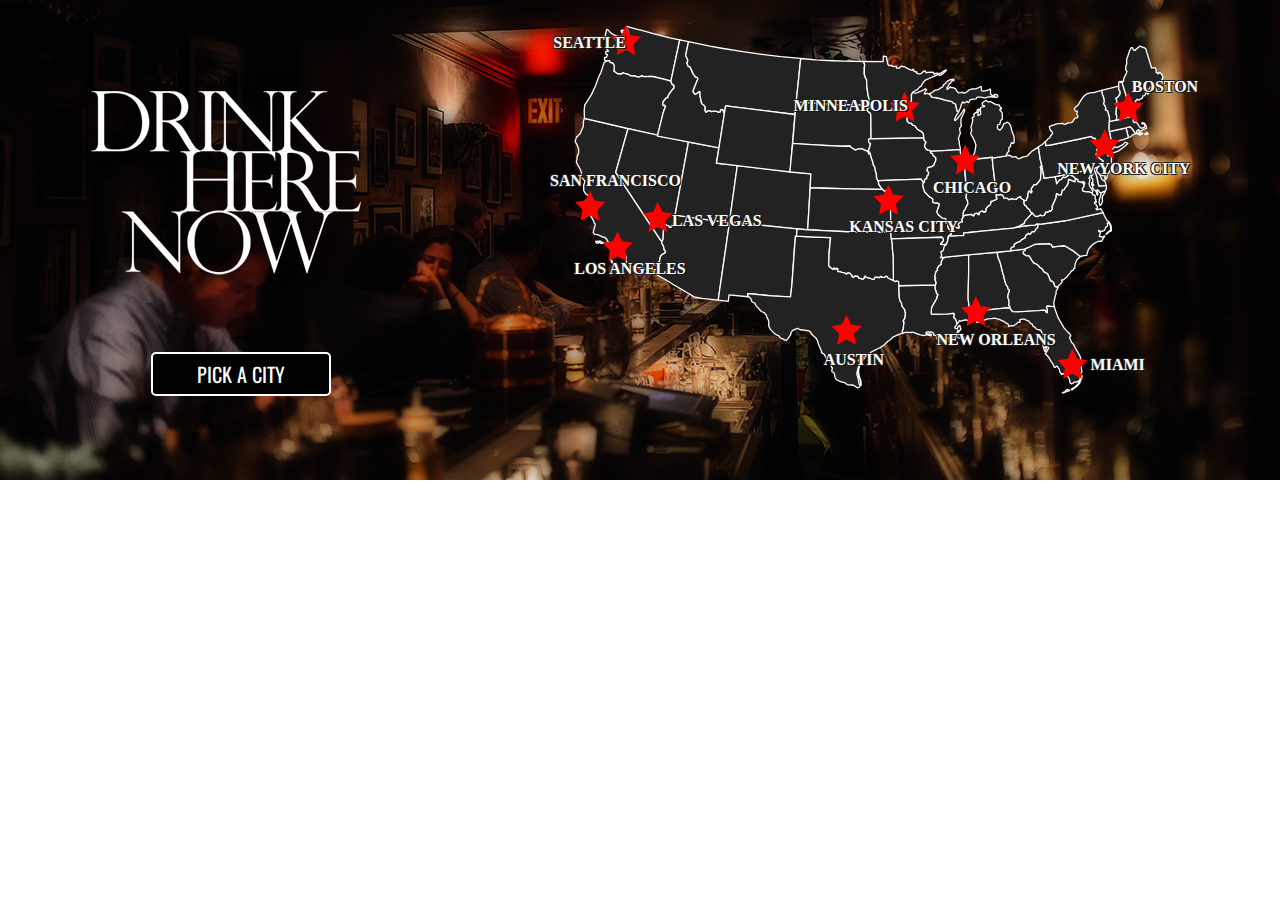
<file: index.html>
<!DOCTYPE html>
<html lang="en">
<head>
	<meta charset="UTF-8">
	<meta name="viewport" content="width=device-width, initial-scale=1">
	<title>Drink Here Now</title>
	<link href='https://fonts.googleapis.com/css?family=Oswald' rel='stylesheet' type='text/css'>
	<link href="https://maxcdn.bootstrapcdn.com/font-awesome/4.5.0/css/font-awesome.min.css" rel="stylesheet" integrity="sha384-XdYbMnZ/QjLh6iI4ogqCTaIjrFk87ip+ekIjefZch0Y+PvJ8CDYtEs1ipDmPorQ+" crossorigin="anonymous">
	<link rel="stylesheet" href="css/reset.css">
	<link rel="stylesheet" href="css/styles.css">
</head>
<body>
	<div class="row" id="drink-here">
		<div class="col-5 col-md-12">
			<img src="img/heading.png" alt="" class="img-responsive" id="header">
			<p class="btn">Pick a City <i class="fa fa-caret-right pull-right"></i></p>	
		</div>
		<div class="col-6 col-md-12" id="map">
			
			<object type="image/svg+xml" data="img/map.svg">Your browser does not support SVG</object>

		</div>		
	</div>
</body>
</html>
</file>
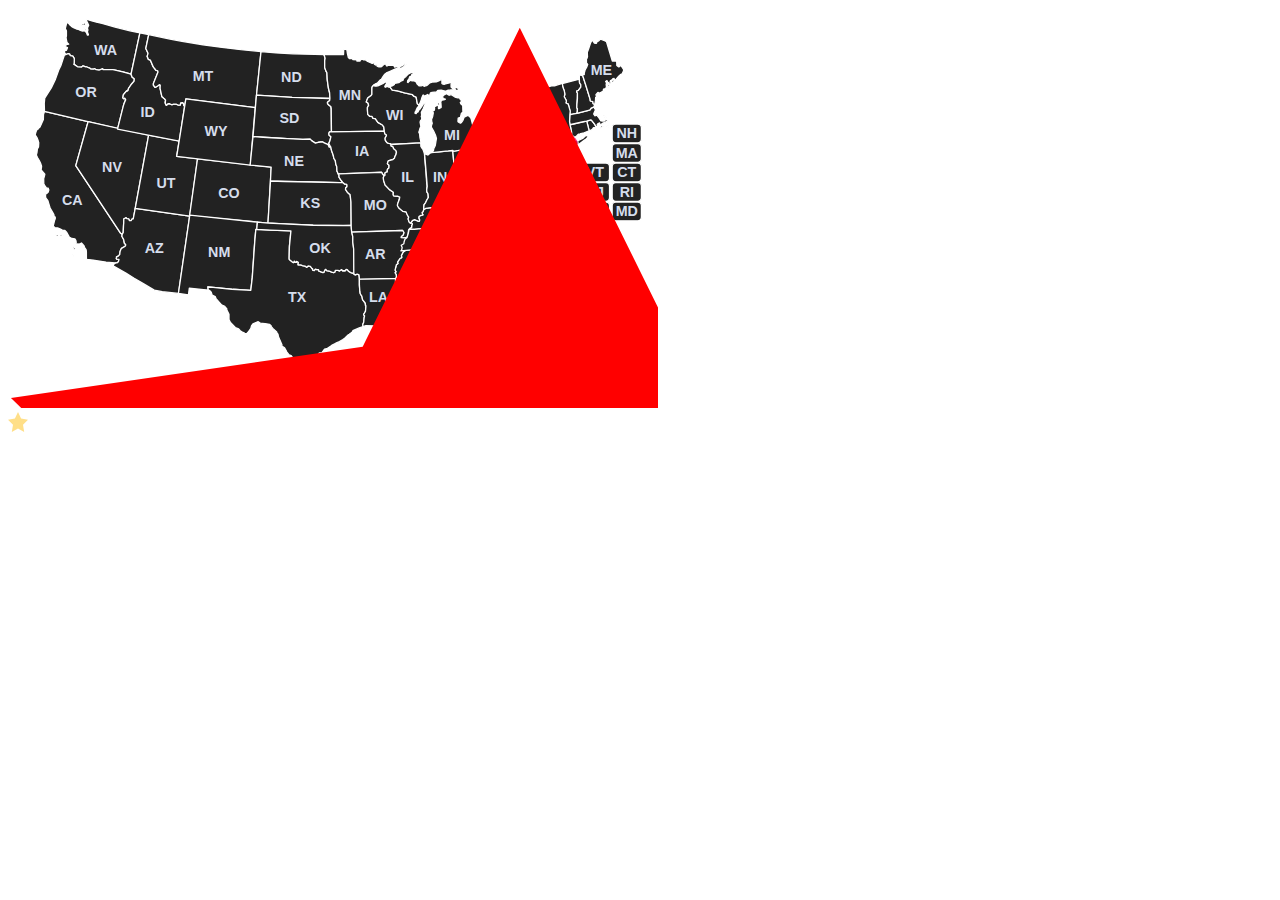
<file: Map-svg.html>
<!DOCTYPE html>
<html lang="en">
    <head>
        <meta charset="utf-8">
            <title>
                Document
            </title>
        </meta>
    </head>
    <body>
        <!DOCTYPE html>
        <html lang="en">
            <head>
                <meta charset="utf-8">
                    <title>
                        Document
                    </title>
                </meta>
            </head>
            <body>
                <div id="map_inner" style="position: relative;">
                    <svg height="400.4929143561306" preserveaspectratio="xMinYMin" style="overflow: hidden; position: relative;" version="1.1" viewbox="0 0 650 400.4929143561306" width="650" xmlns="http://www.w3.org/2000/svg">
                        <rect fill="#ffffff" fill-opacity="0" height="1950" r="0" rx="0" ry="0" stroke="none" stroke-width="1" style="-webkit-tap-highlight-color: rgba(0, 0, 0, 0); fill-opacity: 0;" width="3250" x="-650" y="-650">
                        </rect>
                        <path class="sm_state_MP" d="M571.88095,524.61117C571.88095,524.61117,573.88319,523.26954,573.88319,523.26954C573.88319,523.26954,575.56091,522.15588,575.56091,522.15588C575.56091,522.15588,571.88095,524.61117,571.88095,524.61117ZM572.02995,534.96414C572.02995,534.96414,575.7128299999999,538.6470300000001,575.7128299999999,538.6470300000001C575.7128299999999,538.6470300000001,575.3855,535.1599800000001,575.3855,535.1599800000001C575.3855,535.1599800000001,572.02995,534.9641400000002,572.02995,534.9641400000002ZM580.61753,546.00993C580.61753,546.00993,583.0727899999999,552.1451500000001,583.0727899999999,552.1451500000001C583.0727899999999,552.1451500000001,583.0727899999999,552.1451500000001,583.0727899999999,552.1451500000001C583.0727899999999,552.1451500000001,585.5280399999999,546.00993,585.5280399999999,546.00993C585.5280399999999,546.00993,580.6175299999999,546.00993,580.6175299999999,546.00993ZM590.43565,558.2803600000001C590.43565,558.2803600000001,590.43565,564.4156200000001,590.43565,564.4156200000001C590.43565,564.4156200000001,594.11562,565.6432100000001,594.11562,565.6432100000001C594.11562,565.6432100000001,595.34325,559.5080200000001,595.34325,559.5080200000001C595.34325,559.5080200000001,590.43565,558.2803600000001,590.43565,558.2803600000001ZM606.54102,574.0028100000001C606.54102,574.0028100000001,603.31994,579.75219,603.31994,579.75219C603.31994,579.75219,604.3926299999999,583.20419,604.3926299999999,583.20419C604.3926299999999,583.20419,609.76208,585.5045600000001,609.76208,585.5045600000001C609.76208,585.5045600000001,611.9103799999999,582.0525500000001,611.9103799999999,582.0525500000001C611.9103799999999,582.0525500000001,611.9103799999999,576.3002200000001,611.9103799999999,576.3002200000001C611.9103799999999,576.3002200000001,606.5410199999999,574.0028100000001,606.5410199999999,574.0028100000001Z" fill="#222222" fill-opacity="1" stroke="#ffffff" stroke-linejoin="round" stroke-opacity="1" stroke-width="2" style="-webkit-tap-highlight-color: rgba(0, 0, 0, 0); fill-opacity: 1; cursor: pointer; stroke-opacity: 1; stroke-linejoin: round; display: none;" transform="matrix(0.65,0,0,0.65,13,6.5)">
                        </path>
                        <path class="sm_state_VI" d="M678.26394,500.14111C678.26394,500.14111,676.2707200000001,501.63699,676.2707200000001,501.63699C676.2707200000001,501.63699,673.7800000000001,503.12915000000004,673.7800000000001,503.12915000000004C673.7800000000001,503.12915000000004,674.2775800000001,505.12260000000003,674.2775800000001,505.12260000000003C674.2775800000001,505.12260000000003,676.7680600000001,506.1175,676.7680600000001,506.1175C676.7680600000001,506.1175,680.2570900000001,505.61987,680.2570900000001,505.61987C680.2570900000001,505.61987,681.7494300000001,508.11217,681.7494300000001,508.11217C681.7494300000001,508.11217,684.2402000000001,508.11217,684.2402000000001,508.11217C684.2402000000001,508.11217,685.7341900000001,506.61818,685.7341900000001,506.61818C685.7341900000001,506.61818,691.2146600000001,505.61987,691.2146600000001,505.61987C691.2146600000001,505.61987,693.7036600000001,505.1226,693.7036600000001,505.1226C693.7036600000001,505.1226,695.6987200000001,503.62671,695.6987200000001,503.62671C695.6987200000001,503.62671,694.7019200000001,501.63699,694.7019200000001,501.63699C694.7019200000001,501.63699,691.71382,501.63699,691.71382,501.63699C691.71382,501.63699,684.7377700000001,500.14111,684.7377700000001,500.14111C684.7377700000001,500.14111,678.26394,500.14111,678.26394,500.14111ZM698.00401,502.05514000000005C698.00401,502.05514000000005,697.61587,503.41036,697.61587,503.41036C697.61587,503.41036,698.78102,504.08962,698.78102,504.08962C698.78102,504.08962,701.50471,503.75063,701.50471,503.75063C701.50471,503.75063,703.45,504.76882,703.45,504.76882C703.45,504.76882,705.00512,504.4283,705.00512,504.4283C705.00512,504.4283,705.3952300000001,502.73103,705.3952300000001,502.73103C705.3952300000001,502.73103,705.3952300000001,502.73103,705.3952300000001,502.73103C705.3952300000001,502.73103,707.33878,501.37564999999995,707.33878,501.37564999999995C707.33878,501.37564999999995,707.72887,500.0188299999999,707.72887,500.0188299999999C707.72887,500.0188299999999,706.17187,499.34115999999995,706.17187,499.34115999999995C706.17187,499.34115999999995,703.83846,500.0188299999999,703.83846,500.0188299999999C703.83846,500.0188299999999,701.1146900000001,499.0041499999999,701.1146900000001,499.0041499999999C701.1146900000001,499.0041499999999,699.9494100000001,500.0188299999999,699.9494100000001,500.0188299999999C699.9494100000001,500.0188299999999,699.5595000000001,501.37564999999995,699.5595000000001,501.37564999999995C699.5595000000001,501.37564999999995,698.0040100000001,502.05513999999994,698.0040100000001,502.05513999999994ZM690.75855,529.9466900000001C690.75855,529.9466900000001,694.3185,529.0558300000001,694.3185,529.0558300000001C694.3185,529.0558300000001,696.54487,529.5020500000002,696.54487,529.5020500000002C696.54487,529.5020500000002,699.6584799999999,527.7221000000002,699.6584799999999,527.7221000000002C699.6584799999999,527.7221000000002,700.99547,528.1665300000002,700.99547,528.1665300000002C700.99547,528.1665300000002,701.88306,529.5020500000002,701.88306,529.5020500000002C701.88306,529.5020500000002,703.21854,531.7282600000002,703.21854,531.7282600000002C703.21854,531.7282600000002,705.8877,530.3928300000002,705.8877,530.3928300000002C705.8877,530.3928300000002,707.22305,531.2819100000003,707.22305,531.2819100000003C707.22305,531.2819100000003,713.05719,530.4786000000003,713.05719,530.4786000000003C713.05719,530.4786000000003,713.72,533.7958500000002,713.72,533.7958500000002C713.72,533.7958500000002,711.22928,534.8402100000002,711.22928,534.8402100000002C711.22928,534.8402100000002,706.78009,534.8402100000002,706.78009,534.8402100000002C706.78009,534.8402100000002,699.21389,537.0666400000002,699.21389,537.0666400000002C699.21389,537.0666400000002,696.10012,536.6236600000002,696.10012,536.6236600000002C696.10012,536.6236600000002,690.7585499999999,537.5112900000001,690.7585499999999,537.5112900000001C690.7585499999999,537.5112900000001,688.9802899999999,536.6236600000002,688.9802899999999,536.6236600000002C688.9802899999999,536.6236600000002,687.6447599999999,537.5112900000001,687.6447599999999,537.5112900000001C687.6447599999999,537.5112900000001,684.0831999999999,537.9590000000002,684.0831999999999,537.9590000000002C684.0831999999999,537.9590000000002,681.9825199999999,537.2798300000002,683.63853,536.1758500000002C686.3078099999999,534.3972900000002,684.97399,531.2819100000002,684.97399,531.2819100000002C684.97399,531.2819100000002,690.75855,529.9466900000001,690.75855,529.9466900000001Z" fill="#222222" fill-opacity="1" stroke="#ffffff" stroke-linejoin="round" stroke-opacity="1" stroke-width="2" style="-webkit-tap-highlight-color: rgba(0, 0, 0, 0); fill-opacity: 1; cursor: pointer; stroke-opacity: 1; stroke-linejoin: round; display: none;" transform="matrix(0.65,0,0,0.65,13,6.5)">
                        </path>
                        <path class="sm_state_GU" d="M530.94989,516.36481C530.9957899999999,516.36481,531.04239,516.36481,531.08826,516.36481C531.5586,516.36481,532.0106499999999,516.51851,532.47182,516.59544C533.0773899999999,516.69591,533.34641,517.4211300000001,533.8553499999999,517.63327C534.3989899999999,517.85977,534.5564199999999,518.3327800000001,534.9622199999999,518.67109C535.0804899999999,518.76909,535.1999699999999,518.9683,535.2389599999999,519.01701C536.0342699999999,519.6798600000001,534.4093099999999,520.31419,536.2074599999999,519.93953C536.2479599999998,519.93153,537.6315999999998,520.46685,537.8677199999998,520.51607C538.5474999999999,520.65773,539.2817799999998,520.6377200000001,539.8046899999998,520.74668C540.4652799999998,520.8843499999999,539.1407099999998,521.73813,538.8361799999998,522.2457499999999C538.5491799999998,522.7241899999999,538.6978199999998,523.4408,538.6978199999998,523.9754399999999C538.6978199999998,524.64933,538.5517999999997,525.03887,538.4211599999998,525.47449C538.2633499999997,526.00045,537.9180199999997,526.35511,537.5909699999997,526.62766C537.2459399999998,526.91522,536.6007299999998,527.20875,536.0690699999998,527.31954C535.3601699999998,527.4671999999999,535.4167599999998,527.89608,534.4088099999998,527.89608C533.9268099999998,527.89608,533.8612799999997,529.0394,533.7170299999998,529.27985C533.2961499999998,529.98144,532.4706399999998,529.28385,532.1951199999997,530.20234C532.0162699999997,530.7985500000001,531.6482199999997,530.7735,531.2266199999998,531.12486C530.8301999999998,531.45525,530.2339699999998,531.6538,529.8430499999998,531.81669C529.1739599999999,532.09556,528.7587499999998,532.39325,527.9060799999999,532.39325C527.5677399999998,532.39325,526.9209499999998,533.41115,526.7992399999998,533.54643C526.3939899999998,533.9967399999999,526.2044499999998,534.27274,525.8307499999999,534.5842C525.6656099999999,534.72184,524.5244499999999,534.4818300000001,524.0321199999998,534.5842C523.9601199999998,534.5991,524.0321199999998,536.15772,524.0321199999998,536.31388C524.0321199999998,536.58532,523.1289999999999,537.01211,523.0636499999998,537.1211000000001C522.9375199999998,537.33136,523.3403199999998,538.4868200000001,523.3403199999998,538.8508400000001C523.3403199999998,539.4175200000001,523.3214199999998,540.0666500000001,523.2020099999997,540.46518C523.0433099999998,540.99418,523.0658499999997,541.6183100000001,522.3718399999998,541.6183100000001C521.6460299999998,541.6183100000001,522.7728899999998,542.52913,522.9252799999998,542.65611C523.1672299999998,542.85774,523.1178799999998,543.87476,523.2020099999999,544.15517C523.4284099999999,544.9100099999999,522.7869399999998,545.17159,522.7869399999998,545.76955C522.7869399999998,545.80745,521.6715499999998,546.40737,521.5416999999999,546.46143C521.1447699999999,546.6268399999999,520.7783499999999,547.09768,520.4348399999999,547.3839499999999C519.9056099999999,547.82504,519.7937199999999,548.0336599999999,519.32801,548.4217399999999C518.87352,548.8005599999999,518.23046,548.7661799999998,517.52938,548.8829999999999C516.88761,548.9896499999999,516.3469899999999,549.1136499999999,515.59245,549.1136499999999C515.16904,549.1136499999999,514.61184,548.4117399999999,514.34719,548.1911199999998C513.7493,547.6927999999998,513.56463,548.4650799999998,513.24036,547.3839499999998C513.20946,547.2817399999998,512.79146,546.4640099999998,512.68693,546.1154799999998C512.5,545.4922499999998,512.55142,545.0871399999999,512.4102399999999,544.6164099999999C512.28703,544.2057699999999,511.87143999999995,543.9733599999998,511.7184499999999,543.4632799999998C511.5415999999999,542.8737799999998,511.6277499999999,542.2748899999998,511.3033999999999,541.7336299999998C510.9702599999999,541.1783499999998,510.3348899999999,541.3937099999998,510.3348899999999,540.4651799999998C510.3348899999999,539.6746599999998,510.71001999999993,539.6092799999998,511.02663999999993,539.0814699999999C511.2436599999999,538.7197499999999,511.46541999999994,538.0799199999999,511.5800899999999,537.6976899999999C511.69544999999994,537.3130499999999,512.1886299999999,536.6832699999999,512.4102399999999,536.3138799999998C512.46534,536.2221799999999,512.2718799999999,535.8442399999998,512.2718799999999,535.6220399999999L508.8129799999999,532.9698299999999C509.42317999999995,531.9526899999998,509.5707999999999,532.3192499999999,510.6116099999999,532.9698299999999C511.17821999999995,533.3240199999999,511.6372199999999,533.3327199999999,512.2718799999999,533.2004699999999C512.7939899999999,533.0917299999999,512.7633299999999,531.8160199999999,512.7633299999999,532.9054899999999C512.7633299999999,533.7094299999999,512.5799399999999,532.7840099999999,513.3211199999998,532.5595599999999C514.5997899999999,532.1723599999999,514.4782899999998,532.2428799999999,513.3788199999998,532.8544999999999C513.1322299999998,532.9916699999999,514.5368699999998,533.3711099999999,514.2089099999998,532.27794C514.0370699999999,531.7048299999999,513.0975999999998,532.29314,513.3788199999998,531.35547C513.4818199999997,531.01103,515.4874299999998,531.4488699999999,515.5925399999998,531.47079C516.1927599999998,531.59584,516.6340999999998,530.77891,517.2527399999998,530.77891C517.8541699999998,530.77891,518.6076299999997,530.54827,519.3281099999998,530.54827C519.8616099999998,530.54827,520.8412299999998,530.29067,521.2650699999998,530.20234C522.1174099999998,530.0247400000001,522.4947099999998,529.98152,523.0636799999999,529.62575C523.4543599999998,529.38157,522.8217899999999,528.12729,522.7869899999998,528.0114000000001C522.6076399999998,527.4134000000001,524.7026399999999,528.0084,524.7239299999999,528.0114000000001C525.6173099999999,528.1603200000001,525.7179599999998,527.2346900000001,525.8307799999999,526.8582900000001C526.0549699999999,526.1110900000001,526.1732699999999,525.9083900000002,526.9376799999999,525.5898100000002C527.7842399999998,525.2370300000001,528.0445499999998,524.6974400000001,528.0445499999998,523.9754400000002C528.0445499999998,522.8940500000001,528.5229199999999,522.5583900000001,528.7362899999998,521.6691800000002C528.8981099999999,520.9946700000002,528.5778599999999,520.8074100000002,529.1513599999998,520.1701100000002C529.7565699999999,519.4976000000003,530.1895399999999,519.2467200000002,530.5348499999999,518.6710900000003C530.8463299999999,518.1520300000003,530.8116799999999,517.7158500000003,530.8116799999999,517.0566900000002C530.8116799999999,516.4489000000002,530.98277,516.3920900000003,530.3965599999999,515.9035300000003" fill="#222222" fill-opacity="1" stroke="#ffffff" stroke-linejoin="round" stroke-opacity="1" stroke-width="2" style="-webkit-tap-highlight-color: rgba(0, 0, 0, 0); fill-opacity: 1; cursor: pointer; stroke-opacity: 1; stroke-linejoin: round; display: none;" transform="matrix(0.65,0,0,0.65,13,6.5)">
                        </path>
                        <path class="sm_state_PR" d="M591.3104,514.45329C591.3104,514.45329,592.3228399999999,511.92563,592.3228399999999,511.92563C592.3228399999999,511.92563,594.34511,512.43132,594.34511,512.43132C594.34511,512.43132,596.36722,513.9478,596.36722,513.9478C596.36722,513.9478,604.96385,514.9588200000001,604.96385,514.9588200000001C604.96385,514.9588200000001,613.56071,514.45329,613.56071,514.45329C613.56071,514.45329,617.1008499999999,514.45329,617.1008499999999,514.45329C617.1008499999999,514.45329,620.1338,515.46454,620.1338,515.46454C620.1338,515.46454,622.15748,513.9478,622.15748,513.9478C622.15748,513.9478,624.68498,513.9478,624.68498,513.9478C624.68498,513.9478,630.75272,514.45329,630.75272,514.45329C630.75272,514.45329,636.82047,515.96995,636.82047,515.96995C636.82047,515.96995,638.84405,517.9934400000001,638.84405,517.9934400000001C638.84405,517.9934400000001,642.3826300000001,517.9934400000001,642.3826300000001,517.9934400000001C642.3826300000001,517.9934400000001,642.88828,521.0280200000001,642.88828,521.0280200000001C642.88828,521.0280200000001,642.3826300000001,523.0502200000001,642.3826300000001,523.0502200000001C642.3826300000001,523.0502200000001,638.3386600000001,523.5556,638.3386600000001,523.5556C638.3386600000001,523.5556,635.8095400000001,524.56664,635.8095400000001,524.56664C635.8095400000001,524.56664,634.7971100000001,527.09433,634.7971100000001,527.09433C634.7971100000001,527.09433,633.2804500000001,529.62352,633.2804500000001,529.62352C633.2804500000001,529.62352,630.2472600000001,531.14,630.2472600000001,531.14C630.2472600000001,531.14,624.1780500000001,531.14,624.1780500000001,531.14C624.1780500000001,531.14,619.1229700000001,531.14,619.1229700000001,531.14C619.1229700000001,531.14,616.5952400000001,530.12891,616.5952400000001,530.12891C616.5952400000001,530.12891,616.5952400000001,530.12891,616.5952400000001,530.12891C616.5952400000001,530.12891,611.5385900000001,530.12891,611.5385900000001,530.12891C611.5385900000001,530.12891,609.0095400000001,529.11789,609.0095400000001,529.11789C609.0095400000001,529.11789,604.9638500000001,530.12891,604.9638500000001,530.12891C604.9638500000001,530.12891,599.9072600000001,530.12891,599.9072600000001,530.12891C599.9072600000001,530.12891,597.3796000000001,528.10677,597.3796000000001,528.10677C597.3796000000001,528.10677,594.3451100000001,529.11789,594.3451100000001,529.11789C594.3451100000001,529.11789,590.2994600000001,529.62352,590.2994600000001,529.62352C590.2994600000001,529.62352,589.7939200000001,527.09433,589.7939200000001,527.09433C589.7939200000001,527.09433,590.80497,525.57787,590.80497,525.57787C590.80497,525.57787,591.81591,523.05022,591.81591,523.05022C591.81591,523.05022,590.80497,520.01573,590.80497,520.01573C590.80497,520.01573,586.76072,516.98097,586.76072,516.98097C586.76072,516.98097,588.27718,515.9699499999999,588.27718,515.9699499999999C588.27718,515.9699499999999,591.3104000000001,514.4532899999999,591.3104000000001,514.4532899999999ZM646.4411699999999,528.11392C646.4411699999999,528.11392,644.2478299999999,528.84501,644.2478299999999,528.84501C644.2478299999999,528.84501,648.63465,530.3074,648.63465,530.3074C648.63465,530.3074,654.4840399999999,528.84501,654.4840399999999,528.84501C654.4840399999999,528.84501,655.9462699999999,526.65166,655.9462699999999,526.65166C655.9462699999999,526.65166,652.29059,527.38289,652.29059,527.38289C652.29059,527.38289,646.4411699999999,528.11392,646.4411699999999,528.11392ZM656.67729,522.99586C656.67729,522.99586,654.84947,521.89915,654.84947,521.89915C654.84947,521.89915,657.40863,520.0713,657.40863,520.0713C657.40863,520.0713,658.13972,521.89915,658.13972,521.89915C658.13972,521.89915,656.67729,522.99586,656.67729,522.99586Z" fill="#222222" fill-opacity="1" stroke="#ffffff" stroke-linejoin="round" stroke-opacity="1" stroke-width="2" style="-webkit-tap-highlight-color: rgba(0, 0, 0, 0); fill-opacity: 1; cursor: pointer; stroke-opacity: 1; stroke-linejoin: round; display: none;" transform="matrix(0.65,0,0,0.65,13,6.5)">
                        </path>
                        <path class="sm_state_DC" d="M805.81945,250.84384L803.9611699999999,249.01967L802.72854,248.33337999999998L804.1715499999999,246.31090999999998L807.0606399999999,248.25940999999997Z" fill="#222222" fill-opacity="1" stroke="#ffffff" stroke-linejoin="round" stroke-opacity="1" stroke-width="2" style="-webkit-tap-highlight-color: rgba(0, 0, 0, 0); fill-opacity: 1; cursor: pointer; stroke-opacity: 1; stroke-linejoin: round;" transform="matrix(0.65,0,0,0.65,13,6.5)">
                        </path>
                        <path class="sm_state_DE" d="M825.6261,228.2791L825.9944099999999,226.13221L826.36948,224.44116L824.7464799999999,224.83892L823.1310199999999,225.30648L820.9247599999999,227.07077999999998L822.6448799999998,232.11365999999998L824.9081399999998,237.77177999999998L827.0097199999998,247.47142999999997L828.6263399999998,253.77620999999996L833.6378199999998,253.61454999999995L839.7799399999998,252.43386999999996L837.5157099999998,245.04759999999996L836.5457399999998,245.53257999999997L832.9892099999998,243.10767999999996L831.2109499999998,238.41951999999995L829.2710199999998,234.86298999999994L826.1238999999998,231.99267999999995L825.2597399999999,229.89455999999996Z" fill="#222222" fill-opacity="1" stroke="#ffffff" stroke-linejoin="round" stroke-opacity="1" stroke-width="2" style="-webkit-tap-highlight-color: rgba(0, 0, 0, 0); fill-opacity: 1; cursor: pointer; stroke-opacity: 1; stroke-linejoin: round;" transform="matrix(0.65,0,0,0.65,13,6.5)">
                        </path>
                        <path class="sm_state_NJ" d="M829.67942,188.46016L827.3568700000001,191.19443L827.3568700000001,194.26599000000002L825.4169300000001,197.33754000000002L825.2552700000001,198.95416000000003L826.5485700000002,200.24744000000004L826.3869100000002,202.67236000000003L824.1236500000002,203.80398000000002L824.9319500000003,206.55221000000003L825.0936100000002,207.68384000000003L827.8418500000002,208.00716000000003L828.8118100000003,210.59373000000002L832.3683500000003,213.01865000000004L834.7932600000003,214.63525000000004L834.7932600000003,215.44356000000005L831.8100500000003,218.14012000000005L830.1934400000002,220.40336000000005L828.7384900000002,223.15160000000006L826.4752400000002,224.44488000000007L826.0127900000002,226.04736000000008L825.7702900000003,227.25982000000008L825.1610600000002,229.86656000000008L826.2533300000002,232.11075000000008L829.4865400000002,235.02064000000007L834.3363500000003,237.28389000000007L838.3778600000003,237.93053000000006L838.5395200000003,239.38547000000005L837.7312200000002,240.35543000000004L838.0545400000002,243.10366000000005L838.8628400000002,243.10366000000005L840.9644300000002,240.67876000000004L841.7727300000003,235.82894000000005L844.5209600000003,231.78743000000006L847.5925100000003,225.32101000000006L848.7241300000003,219.82456000000005L848.0774900000002,218.69293000000005L847.9158300000003,209.31662000000006L846.2992200000002,205.92176000000006L845.1676000000002,206.73006000000007L842.4193700000002,207.05338000000006L841.9343900000002,206.56840000000005L843.0660200000002,205.59843000000006L845.1676000000002,203.65851000000006L845.2307000000002,202.56468000000007L844.8463100000001,199.13084000000006L845.4196800000001,196.38260000000005L845.3022100000001,194.41359000000006L842.49467,192.66324000000006L837.4025300000001,191.48748000000006L833.2650900000001,190.10585000000006L829.6794600000001,188.46016000000006Z" fill="#222222" fill-opacity="1" stroke="#ffffff" stroke-linejoin="round" stroke-opacity="1" stroke-width="2" style="-webkit-tap-highlight-color: rgba(0, 0, 0, 0); fill-opacity: 1; cursor: pointer; stroke-opacity: 1; stroke-linejoin: round;" transform="matrix(0.65,0,0,0.65,13,6.5)">
                        </path>
                        <path class="sm_state_MD" d="M823.82217,261.44348L824.95379,263.94923L825.11545,265.7275L826.24708,267.58660000000003C826.24708,267.58660000000003,827.13622,266.69746000000004,827.13622,266.37414C827.13622,266.05082,826.4087499999999,263.30258000000003,826.4087499999999,263.30258000000003L825.6812699999999,260.95849000000004ZM839.79175,252.41476000000003L833.7832,253.61860000000004L828.6402999999999,253.73606000000004L826.7967399999999,246.81373000000005L824.8719299999999,237.64441000000005L822.2993099999999,231.45596000000006L821.0109299999999,227.05763000000007L813.5049099999999,228.67999000000006L798.6286999999999,231.50331000000006L761.1772699999999,239.05421000000007L762.3085699999999,244.06587000000007L763.2785299999999,249.72398000000007L763.6018499999999,249.40066000000007L765.7034499999999,246.97576000000007L767.9666899999999,244.35810000000006L770.3915999999998,243.74254000000008L771.8465599999998,242.28759000000008L773.6248199999999,239.70102000000009L774.9180999999999,240.34767000000008L777.8279899999999,240.02434000000008L780.4145699999999,237.92276000000007L782.4214599999999,236.46949000000006L784.2666899999999,235.98451000000006L785.91104,237.11446000000007L788.82093,238.56940000000006L790.76085,240.34767000000005L791.97331,241.88345000000004L796.09566,243.58088000000004L796.09566,246.49077000000003L801.5921199999999,247.78406000000004L802.7365599999999,248.32604000000003L804.1484599999999,246.29772000000003L807.0304299999999,248.26788000000002L805.7522599999999,250.74981000000002L804.9869899999999,254.73547000000002L803.2087299999998,257.32204L803.2087299999998,259.42363L803.8553699999999,261.2019L808.9193199999999,262.55759L813.2304199999999,262.49589000000003L816.3019599999999,263.46586L818.4035499999999,263.78918000000004L819.3735099999999,261.68759000000006L817.9185699999999,259.58601000000004L817.9185699999999,257.80774L815.49366,255.70615000000004L813.39208,250.20970000000003L814.68536,244.87490000000003L814.5237,242.77332L813.23042,241.48003C813.23042,241.48003,814.68536,239.86343,814.68536,239.21679C814.68536,238.57014,815.1703399999999,237.11520000000002,815.1703399999999,237.11520000000002L817.1102699999999,235.82192L819.0501899999999,234.20531L819.5351699999999,235.17528L818.0802299999999,236.79188L816.7869499999999,240.51006999999998L817.1102699999999,241.64168999999998L818.88853,241.96500999999998L819.3735099999999,247.46147L817.2719299999999,248.43142999999998L817.5952499999999,251.98796L818.0802299999998,251.82629999999997L819.2118499999998,249.88637999999997L820.8284599999998,251.66463999999996L819.2118499999998,252.95792999999998L818.8885299999998,256.3528L821.4750999999999,259.74767L825.3549499999999,260.23265000000004L826.97156,259.42435000000006L830.2081099999999,263.60728000000006L831.5664599999999,264.14358000000004L838.2201299999999,261.34663000000006L840.2277099999999,257.3227600000001L839.7917499999999,252.41478000000006Z" fill="#222222" fill-opacity="1" stroke="#ffffff" stroke-linejoin="round" stroke-opacity="1" stroke-width="2" style="-webkit-tap-highlight-color: rgba(0, 0, 0, 0); fill-opacity: 1; cursor: pointer; stroke-opacity: 1; stroke-linejoin: round;" transform="matrix(0.65,0,0,0.65,13,6.5)">
                        </path>
                        <path class="sm_state_RI" d="M874.07001,178.89536L870.37422,163.93937L876.6435,162.09423L878.8346300000001,164.02135L882.1411200000001,168.342L884.8290200000001,172.74409L881.8296800000002,174.36888L880.5364000000002,174.20721999999998L879.4047800000002,175.98548999999997L876.9798700000002,177.92540999999997Z" fill="#222222" fill-opacity="1" stroke="#ffffff" stroke-linejoin="round" stroke-opacity="1" stroke-width="2" style="-webkit-tap-highlight-color: rgba(0, 0, 0, 0); fill-opacity: 1; cursor: pointer; stroke-opacity: 1; stroke-linejoin: round;" transform="matrix(0.65,0,0,0.65,13,6.5)">
                        </path>
                        <path class="sm_state_VT" d="M844.48416,154.05791L844.80086,148.71228L841.9101499999999,137.92811L841.2635099999999,137.60479L838.3536099999999,136.3115L839.1619099999999,133.40161L838.3536099999999,131.30002000000002L835.6535599999999,126.66004000000002L836.6235299999998,122.78018000000003L835.8152199999998,117.60703000000004L833.3903099999999,111.14059000000003L832.5847399999999,106.21808000000003L859.0040999999999,99.48626000000003L859.3127999999999,105.00847000000003L861.2290599999999,107.75070000000004L861.2290599999999,111.79222000000004L857.5219099999999,116.85021000000005L854.9353399999999,117.99288000000004L854.9243399999999,119.11345000000004L856.2343099999999,120.63257000000004L855.92338,128.73054000000005L855.31395,137.98940000000005L855.086,143.54634000000004L856.05596,144.83963000000006L855.8943,149.41032000000007L855.4093200000001,151.10021000000006L856.4235000000001,151.82737000000006L848.9859500000001,153.33408000000006L844.4842100000001,154.05791000000005Z" fill="#222222" fill-opacity="1" stroke="#ffffff" stroke-linejoin="round" stroke-opacity="1" stroke-width="2" style="-webkit-tap-highlight-color: rgba(0, 0, 0, 0); fill-opacity: 1; cursor: pointer; stroke-opacity: 1; stroke-linejoin: round;" transform="matrix(0.65,0,0,0.65,13,6.5)">
                        </path>
                        <path class="sm_state_CT" d="M874.06831,178.86288L870.39088,163.98407L865.67206,164.90438L844.44328,169.64747L845.4434699999999,172.87314L846.89842,180.14788000000001L847.0752,189.1148L845.85518,191.28967L847.77597,193.22201L852.0475,189.31637L855.60403,186.08316L857.54395,183.98157L858.35226,184.62821L861.10048,183.17327L866.2736199999999,182.04165Z" fill="#222222" fill-opacity="1" stroke="#ffffff" stroke-linejoin="round" stroke-opacity="1" stroke-width="2" style="-webkit-tap-highlight-color: rgba(0, 0, 0, 0); fill-opacity: 1; cursor: pointer; stroke-opacity: 1; stroke-linejoin: round;" transform="matrix(0.65,0,0,0.65,13,6.5)">
                        </path>
                        <path class="sm_state_MA" d="M899.62349,173.25394L901.79541,172.56806L902.25267,170.85339L903.28147,170.96769999999998L904.3102700000001,173.25393999999997L903.05285,173.71117999999998L899.16625,173.82549999999998ZM890.2499499999999,174.05412L892.5361699999999,171.42495000000002L894.1365399999999,171.42495000000002L895.9655299999998,172.91100000000003L893.5649899999999,173.93980000000002L891.3930699999999,174.9686ZM855.4508199999999,152.06593L873.09769,147.42525L875.3609499999999,146.77861000000001L877.2750299999999,143.9829L881.0117999999999,142.31959L883.9010399999999,146.73243L881.4761299999999,151.90556999999998L881.1528099999999,153.36050999999998L883.0927399999999,155.94707999999997L884.2243599999999,155.13877999999997L886.00263,155.13877999999997L888.26587,157.72533999999996L892.14573,163.70677999999995L895.7022599999999,164.19175999999996L897.9654999999999,163.22179999999997L899.7437699999999,161.44352999999998L898.9354599999999,158.69530999999998L896.8338799999999,157.07869999999997L895.3789299999999,157.88699999999997L894.4089699999998,156.59371999999996L894.8939499999998,156.10873999999995L896.9955399999998,155.94707999999994L898.7737999999998,156.75537999999995L900.7137299999998,159.18028999999996L901.6836899999998,162.09017999999995L902.0070099999998,164.51507999999995L897.8038399999998,165.97002999999995L893.9239899999998,167.90994999999995L890.0441399999997,172.43644999999995L888.1042099999997,173.89138999999994L888.1042099999997,172.92142999999996L890.5291199999997,171.46647999999996L891.0140999999996,169.68821999999997L890.2057999999996,166.61666999999997L887.2959099999996,168.07160999999996L886.4876099999996,169.52655999999996L886.9725899999995,171.78979999999996L884.9062599999995,172.79022999999995L882.1590599999995,168.26309999999995L878.7641799999996,163.89825999999996L876.6936799999995,162.08578999999997L870.1604099999995,163.96199L865.0680799999996,165.01278L844.3929199999995,169.60499L843.7251599999995,164.83713999999998L844.3717999999996,154.24836999999997L848.6610699999995,153.35922999999997Z" fill="#222222" fill-opacity="1" stroke="#ffffff" stroke-linejoin="round" stroke-opacity="1" stroke-width="2" style="-webkit-tap-highlight-color: rgba(0, 0, 0, 0); fill-opacity: 1; cursor: pointer; stroke-opacity: 1; stroke-linejoin: round;" transform="matrix(0.65,0,0,0.65,13,6.5)">
                        </path>
                        <path class="sm_state_NH" d="M880.79902,142.42476L881.6680200000001,141.34825999999998L882.7582400000001,138.05723999999998L880.2151600000001,137.14377L879.73017,134.07220999999998L875.85032,132.94059L875.527,130.19234999999998L868.25225,106.75152999999997L863.65083,92.20854199999998L862.7537500000001,92.20344199999998L862.10711,93.82004699999999L861.46047,93.33506599999998L860.4905,92.36510299999998L859.03556,94.30502799999998L858.98706,99.33708199999998L859.29871,105.00429999999999L861.2386300000001,107.75253999999998L861.2386300000001,111.79405999999999L857.52043,116.85683999999999L854.93386,117.98848L854.93386,119.1201L856.06549,120.89837L856.06549,129.46639L855.25718,138.68106L855.09552,143.53088L856.06549,144.82417999999998L855.90383,149.35066999999998L855.4188399999999,151.12894999999997L856.3876499999999,151.83816999999996L873.1753199999999,147.41361999999995L875.35019,146.81116999999995L877.19376,144.03783999999996L880.79899,142.42471999999995Z" fill="#222222" fill-opacity="1" stroke="#ffffff" stroke-linejoin="round" stroke-opacity="1" stroke-width="2" style="-webkit-tap-highlight-color: rgba(0, 0, 0, 0); fill-opacity: 1; cursor: pointer; stroke-opacity: 1; stroke-linejoin: round;" transform="matrix(0.65,0,0,0.65,13,6.5)">
                        </path>
                        <path class="sm_state_CA" d="M144.69443,382.19813L148.63451,381.70951L150.12055,379.69807L150.66509,376.75698L147.11357,376.16686L146.5994,375.49864L147.0769,373.46633L146.91762,372.87666L148.84019,372.25707L151.88297,369.42439L152.46453,364.42929L153.84443,361.02718L155.78772,358.86092L159.30659,357.27125L160.96098,355.66642L161.02971,353.55758L160.03638,352.97757L159.01323,351.90484L157.85801,346.05639L155.17281,341.2263L155.73862,337.7213L153.31904,336.69199L84.257718,232.51359L103.15983,164.9121L36.079967,149.21414L34.573071,153.94738L34.41141,161.38376L29.238275,173.18497L26.166727,175.77154L25.843406,176.90316L24.06514,177.71147L22.610196,181.91464L21.801894,185.14785L24.550122,189.35102L26.166727,193.55419L27.29835,197.11072L26.975029,203.57714L25.196764,206.64869L24.550122,212.46847L23.580159,216.18666L25.358424,220.06651L28.106652,224.593L30.369899,229.44282L31.663182,233.48433L31.339862,236.71754L31.016541,237.20252L31.016541,239.3041L36.674657,245.60886L36.189676,248.03377L35.543034,250.29702L34.896392,252.23694L35.058052,260.48163L37.159638,264.19982L39.099564,266.78638L41.847792,267.27137L42.817755,270.01959L41.686132,273.57612L39.584545,275.19273L38.452922,275.19273L37.64462,279.07258L38.129601,281.98247L41.362811,286.3473L42.979415,291.6821L44.434359,296.37025L45.727643,299.4418L49.122513,305.26158L50.577457,307.84814L51.062439,310.75803L52.679043,311.72799L52.679043,314.1529L51.870741,316.09283L50.092476,323.20589L49.607494,325.14581L52.032402,327.89404L56.235574,328.37902L60.762067,330.15729L64.641918,332.25887L67.551807,332.25887L70.461695,335.33042L73.048262,340.18024L74.179886,342.44348L78.059737,344.54507L82.909551,345.35337L84.364495,347.45496L85.011137,350.68817L83.556193,351.33481L83.879514,352.30477L87.112725,353.11307L89.860953,353.27474L93.020842,351.58789L96.900696,355.79106L97.708998,358.05431L100.29557,362.25748L100.61889,365.49069L100.61889,374.867L101.10387,376.64526L111.12682,378.10021L130.84939,380.84843L144.69443,382.19813ZM56.559218,338.48145L57.852506,340.01723L57.690846,341.31052L54.457625,341.22969L53.891811,340.01723L53.245167,338.56228L56.559218,338.48145ZM58.49915,338.48145L59.711608,337.83481L63.268151,339.9364L66.339711,341.14885L65.450575,341.79551L60.924066,341.55301L59.307456,339.9364L58.49915,338.48145ZM79.191764,358.28493L80.970029,360.62901L81.778342,361.59898L83.314121,362.16479L83.879928,360.70984L82.909965,358.93157L80.242562,356.91081L79.191764,357.07247L79.191764,358.28493ZM77.736809,366.93379L79.515085,370.08618L80.727543,372.02612L79.272589,372.2686L77.979305,371.05615C77.979305,371.05615,77.251828,369.6012,77.251828,369.19704C77.251828,368.7929,77.251828,367.01462,77.251828,367.01462L77.736809,366.93379Z" fill="#222222" fill-opacity="1" stroke="#ffffff" stroke-linejoin="round" stroke-opacity="1" stroke-width="2" style="-webkit-tap-highlight-color: rgba(0, 0, 0, 0); fill-opacity: 1; cursor: pointer; stroke-opacity: 1; stroke-linejoin: round;" transform="matrix(0.65,0,0,0.65,13,6.5)">
                        </path>
                        <path class="sm_state_WA" d="M102.07324,7.6117734L106.43807,9.0667177L116.1377,11.814946L124.7057,13.754871L144.7516,19.412988L167.70739,25.071104L182.93051,28.278277L169.29815,91.864088L156.85315,88.33877L141.34514,84.768091L126.11585,84.801329L125.66028,83.45663L120.06106,85.635923L115.46563,84.899179L113.31866,83.315125L112.00545,83.973101L107.26979,83.832858L105.57143,82.483225L100.30839,80.370922L99.573419,80.51784L95.184297,78.993392L93.290999,80.810771L87.025093,80.512038L81.099395,76.386336L81.878352,75.453573L81.999575,67.776121L79.717576,63.93642L75.602368,63.32938L74.924958,60.818764L72.649446,60.361832L69.094498,61.592408L66.831251,58.373161L67.154572,55.463272L69.9028,55.139951L71.519405,51.09844L68.932837,49.966816L69.094498,46.248625L73.459331,45.601984L70.711103,42.853756L69.256158,35.740695L69.9028,32.830807L69.9028,24.909444L68.124535,21.676234L70.387782,12.299927L72.489368,12.784908L74.914275,15.694797L77.662503,18.281364L80.895712,20.22129L85.422205,22.322876L88.493756,22.969518L91.403645,24.424462L94.798518,25.394425L97.061764,25.232765L97.061764,22.807857L98.355048,21.676234L100.45663,20.38295L100.77996,21.514574L101.10328,23.292839L98.840029,23.77782L98.516708,25.879406L100.29497,27.334351L101.4266,29.759258L102.07324,31.699183L103.52818,31.537523L103.68984,30.244239L102.71988,28.950955L102.2349,25.717746L103.0432,23.939481L102.39656,22.484537L102.39656,20.22129L104.17483,16.66476L103.0432,14.078192L100.61829,9.2283781L100.94162,8.4200758L102.07324,7.6117734ZM92.616548,13.590738L94.637312,13.429078L95.122294,14.803197L96.658073,13.186582L99.002155,13.186582L99.810458,14.722361L98.274678,16.419801L98.92133,17.228114L98.193853,19.248875L96.819734,19.653021C96.819734,19.653021,95.930596,19.733857,95.930596,19.410536C95.930596,19.087215,97.385551,16.823958,97.385551,16.823958L95.688111,16.258141L95.36479,17.713095L94.637312,18.359737L93.10153,16.09648L92.616548,13.590738Z" fill="#222222" fill-opacity="1" stroke="#ffffff" stroke-linejoin="round" stroke-opacity="1" stroke-width="2" style="-webkit-tap-highlight-color: rgba(0, 0, 0, 0); fill-opacity: 1; cursor: pointer; stroke-opacity: 1; stroke-linejoin: round;" transform="matrix(0.65,0,0,0.65,13,6.5)">
                        </path>
                        <path class="sm_state_OR" d="M148.72184,175.53153L157.57154,140.73002L158.62233,136.5005L160.9767,130.87727L160.36119,129.71439L157.84633,129.66821L156.56473,127.99751L157.02197,126.53344L157.52538,123.28656L161.98353,117.79961L163.81251,116.70046L164.95562,115.55735L166.44166,111.99172L170.48872,106.32232L174.05435,102.45992L174.28297,99.008606L171.01411,96.539924L169.2307,91.897299L156.56693,88.285329L141.47784,84.741679L126.04582,84.855985L125.58858,83.484256L120.10163,85.54186L115.64349,84.970301L113.24295,83.36994L111.98553,84.055815L107.29877,83.827183L105.5841,82.455454L100.32578,80.39785L99.525598,80.512166L95.181768,79.02611L93.238477,80.855093L87.065665,80.512166L81.121482,76.396957L81.807347,75.596777L82.035968,67.823604L79.749743,63.937027L75.634535,63.365468L74.94867,60.850621L72.594738,60.384056L66.796213,62.44284L64.532966,68.909258L61.299757,78.932207L58.066547,85.398626L53.055073,99.463087L46.588654,113.04256L38.505631,125.65208L36.565705,128.56197L35.757403,137.12997L36.143498,149.2102L148.72184,175.53153Z" fill="#222222" fill-opacity="1" stroke="#ffffff" stroke-linejoin="round" stroke-opacity="1" stroke-width="2" style="-webkit-tap-highlight-color: rgba(0, 0, 0, 0); fill-opacity: 1; cursor: pointer; stroke-opacity: 1; stroke-linejoin: round;" transform="matrix(0.65,0,0,0.65,13,6.5)">
                        </path>
                        <path class="sm_state_NV" d="M196.39273,185.57552L172.75382,314.39827L170.92158,314.74742L169.34882,317.1536L166.97588,317.16429L165.50393,314.42082L162.88546,314.0424L162.11454,312.93477L161.07671,312.88073L158.29834,314.52502L157.98808,321.3105L157.62599,327.08767L157.27742,335.68048L155.83032,337.76964L153.3914,336.69561L84.311514,232.49442L103.30063,164.90951L196.39273,185.57552Z" fill="#222222" fill-opacity="1" stroke="#ffffff" stroke-linejoin="round" stroke-opacity="1" stroke-width="2" style="-webkit-tap-highlight-color: rgba(0, 0, 0, 0); fill-opacity: 1; cursor: pointer; stroke-opacity: 1; stroke-linejoin: round;" transform="matrix(0.65,0,0,0.65,13,6.5)">
                        </path>
                        <path class="sm_state_AZ" d="M144.9112,382.62909L142.28419,384.78742L141.96087,386.24237L142.44585,387.21233L161.36012,397.88192L173.48466,405.47996L188.19576,414.04797L205.00845,424.07092L217.29465,426.49583L242.24581,429.20074L259.50142,310.07367L175.76579,298.15642L172.6734,314.56888L171.06711,314.58419L169.35244,317.21335L166.83759,317.09903L165.58017,314.35556L162.8367,314.01263L161.9222,312.86952L161.00772,312.86952L160.09322,313.44108L158.14993,314.46988L158.03563,321.44286L157.80699,323.15753L157.23545,335.73177L155.7494,337.90368L155.17784,341.21871L157.92131,346.1341L159.17873,351.96398L159.97892,352.99278L161.00772,353.56434L160.8934,355.85056L159.29305,357.22229L155.86371,358.93696L153.92042,360.88026L152.43437,364.53821L151.86281,369.4536L149.00503,372.19707L146.94743,372.88294L147.08312,373.71282L146.62587,375.42749L147.08312,376.22767L150.74108,376.79921L150.16952,379.54269L148.68347,381.7146L144.9112,382.62909Z" fill="#222222" fill-opacity="1" stroke="#ffffff" stroke-linejoin="round" stroke-opacity="1" stroke-width="2" style="-webkit-tap-highlight-color: rgba(0, 0, 0, 0); fill-opacity: 1; cursor: pointer; stroke-opacity: 1; stroke-linejoin: round;" transform="matrix(0.65,0,0,0.65,13,6.5)">
                        </path>
                        <path class="sm_state_UT" d="M259.49836,310.10509L175.74933,298.23284L196.33694,185.69149L243.11725,194.43663L241.63245,205.06705L239.32083,218.23971L247.12852,219.16808L263.53504,220.97287L271.74601,221.82851L259.49836,310.10509Z" fill="#222222" fill-opacity="1" stroke="#ffffff" stroke-linejoin="round" stroke-opacity="1" stroke-width="2" style="-webkit-tap-highlight-color: rgba(0, 0, 0, 0); fill-opacity: 1; cursor: pointer; stroke-opacity: 1; stroke-linejoin: round;" transform="matrix(0.65,0,0,0.65,13,6.5)">
                        </path>
                        <path class="sm_state_ID" d="M148.47881,176.48395L157.24968,141.26323L158.62142,137.03371L161.13626,131.08953L159.87884,128.8033L157.36398,128.91761L156.56381,127.88881L157.02106,126.7457L157.36398,123.65929L161.82213,118.17234L163.65111,117.7151L164.79422,116.57199L165.36578,113.37127L166.28026,112.68541L170.16685,106.85553L174.05344,102.5117L174.28206,98.739432L170.85272,96.110269L169.31717,91.709286L182.94208,28.367595L196.45967,30.895706L192.05159,52.278719L195.61194,59.764071L194.03083,64.424911L196.00068,69.066144L199.1389,70.321335L202.97424,79.877923L206.48693,84.315077L206.99418,85.458195L210.33513,86.601313L210.70398,88.698388L203.73297,106.07448L203.56779,108.64041L206.19891,111.96211L207.10399,111.91321L212.01528,108.88761L212.6927,107.79264L214.25501,108.4515L213.97657,113.80522L216.71582,126.38793L220.63365,129.56584L222.31483,131.73129L221.59822,135.81515L222.66444,138.62256L223.72607,139.71384L226.20536,137.36242L229.05352,137.41131L231.97277,138.74651L234.75279,138.06458L238.54705,137.9041L242.52595,139.50446L245.26943,139.2077L245.76617,136.17039L248.69876,135.40556L249.95893,136.92147L250.39986,139.86643L251.8242,141.07964L243.4382,194.6883C243.4382,194.6883,155.47221,177.98769,148.47881,176.48395Z" fill="#222222" fill-opacity="1" stroke="#ffffff" stroke-linejoin="round" stroke-opacity="1" stroke-width="2" style="-webkit-tap-highlight-color: rgba(0, 0, 0, 0); fill-opacity: 1; cursor: pointer; stroke-opacity: 1; stroke-linejoin: round;" transform="matrix(0.65,0,0,0.65,13,6.5)">
                        </path>
                        <path class="sm_state_CO" d="M380.03242,320.96457L384.93566,234.63961L271.5471,221.99565L259.33328,309.93481L380.03242,320.96457Z" fill="#222222" fill-opacity="1" stroke="#ffffff" stroke-linejoin="round" stroke-opacity="1" stroke-width="2" style="-webkit-tap-highlight-color: rgba(0, 0, 0, 0); fill-opacity: 1; cursor: pointer; stroke-opacity: 1; stroke-linejoin: round;" transform="matrix(0.65,0,0,0.65,13,6.5)">
                        </path>
                        <path class="sm_state_MT" d="M369.20952,56.969133L338.5352,54.1613L309.27465,50.60477L280.01411,46.563258L247.68201,41.228463L229.25272,37.833593L196.52907,30.900857L192.05005,52.248389L195.47939,59.79293L194.10765,64.365382L195.93663,68.937833L199.13736,70.309572L203.75818,81.079025L206.45328,84.255548L206.91052,85.398666L210.33986,86.541784L210.79711,88.599377L203.70981,106.20333L203.70981,108.71818L206.22466,111.91889L207.13914,111.91889L211.94021,108.9468L212.62609,107.80368L214.22645,108.48955L213.99782,113.74787L216.7413,126.32212L219.71339,128.83696L220.62787,129.52283L222.45686,131.80905L221.99961,135.2384L222.68548,138.66773L223.8286,139.58223L226.11482,137.296L228.85829,137.296L232.05901,138.89636L234.57386,137.98187L238.68907,137.98187L242.34702,139.58223L245.0905,139.12498L245.54774,136.15288L248.51983,135.46702L249.89157,136.83876L250.34882,140.03947L251.77469,140.87411L253.66164,129.83937L360.40731,143.26829L369.20952,56.969133Z" fill="#222222" fill-opacity="1" stroke="#ffffff" stroke-linejoin="round" stroke-opacity="1" stroke-width="2" style="-webkit-tap-highlight-color: rgba(0, 0, 0, 0); fill-opacity: 1; cursor: pointer; stroke-opacity: 1; stroke-linejoin: round;" transform="matrix(0.65,0,0,0.65,13,6.5)">
                        </path>
                        <path class="sm_state_WY" d="M360.37668,143.27587L253.63408,129.81881L239.5506,218.27684L352.81521,231.86233L360.37668,143.27587Z" fill="#222222" fill-opacity="1" stroke="#ffffff" stroke-linejoin="round" stroke-opacity="1" stroke-width="2" style="-webkit-tap-highlight-color: rgba(0, 0, 0, 0); fill-opacity: 1; cursor: pointer; stroke-opacity: 1; stroke-linejoin: round;" transform="matrix(0.65,0,0,0.65,13,6.5)">
                        </path>
                        <path class="sm_state_ND" d="M475.30528,128.91846L474.69037,120.48479L473.01342,113.66887L471.12193,100.64465L470.66469,89.657624L468.92523,86.580482L467.16862,81.386086L467.19987,70.941816L467.82323,67.117729L465.98913,61.649968L437.34688,61.085941L418.75593,60.439299L392.24361,59.146015L369.29727,57.012146L362.30403,124.18898L417.23627,127.53263L475.30528,128.91846Z" fill="#222222" fill-opacity="1" stroke="#ffffff" stroke-linejoin="round" stroke-opacity="1" stroke-width="2" style="-webkit-tap-highlight-color: rgba(0, 0, 0, 0); fill-opacity: 1; cursor: pointer; stroke-opacity: 1; stroke-linejoin: round;" transform="matrix(0.65,0,0,0.65,13,6.5)">
                        </path>
                        <path class="sm_state_SD" d="M476.44687,204.02465L476.39942,203.44378L473.50371,198.59834L475.36394,193.88623L476.85667,187.99969L474.0748,185.91998L473.68964,183.17652L474.48204,180.62217L477.67055,180.63738L477.54747,175.63124L477.21417,145.45699L476.59644,141.68941L472.52412,138.35848L471.54149,136.68152L471.47899,135.0727L473.50111,133.5433L475.03333,131.87763L475.27829,129.22084L417.0212,127.62049L362.22199,124.1714L356.89672,187.86259L371.48699,188.76639L391.43684,189.972L409.17989,190.90059L432.95665,192.20417L444.93935,191.77953L446.90565,194.02471L452.10029,197.27806L452.86418,198.00081L457.40562,196.548L463.94616,195.93309L465.62146,197.26936L469.82597,198.86549L472.77103,200.50132L473.17001,201.98513L474.2095,204.22601L476.44687,204.02465Z" fill="#222222" fill-opacity="1" stroke="#ffffff" stroke-linejoin="round" stroke-opacity="1" stroke-width="2" style="-webkit-tap-highlight-color: rgba(0, 0, 0, 0); fill-opacity: 1; cursor: pointer; stroke-opacity: 1; stroke-linejoin: round;" transform="matrix(0.65,0,0,0.65,13,6.5)">
                        </path>
                        <path class="sm_state_NE" d="M486.09787,240.70058L489.32848,247.72049L489.19985,250.02301L492.65907,255.51689L495.37836,258.66923L490.32888,258.66923L446.84632,257.73055L406.05946,256.84025L383.80724,256.05638L384.88001,234.72853L352.56177,231.80828L356.9056,187.79842L372.45193,188.82723L392.57072,189.97033L410.40329,191.11345L434.18005,192.25656L444.92531,191.79932L446.98291,194.08554L451.78399,197.05764L452.9271,197.97213L457.27093,196.60039L461.15752,196.14315L463.90099,195.91452L465.72997,197.28626L469.7874,198.88662L472.75949,200.48698L473.21674,202.08734L474.13123,204.14494L475.96021,204.14494L476.75819,204.19111L477.65242,208.87293L480.57268,217.34085L481.14521,221.09756L483.6687,224.87181L484.23829,229.98595L485.84553,234.22632L486.09787,240.70058Z" fill="#222222" fill-opacity="1" stroke="#ffffff" stroke-linejoin="round" stroke-opacity="1" stroke-width="2" style="-webkit-tap-highlight-color: rgba(0, 0, 0, 0); fill-opacity: 1; cursor: pointer; stroke-opacity: 1; stroke-linejoin: round;" transform="matrix(0.65,0,0,0.65,13,6.5)">
                        </path>
                        <path class="sm_state_KS" d="M507.88059,324.38028L495.26233,324.58471L449.17324,324.12748L404.61576,322.06985L379.98602,320.81244L383.87981,256.21747L405.96327,256.89264L446.2524,257.73404L490.55364,258.72162L495.64927,258.72162L497.83367,260.88402L499.85133,260.86264L501.49163,261.87511L501.42913,264.88434L499.60015,266.60971L499.2679,268.84188L501.11098,272.24421L504.06334,275.43927L506.39069,277.05373L507.69146,288.29455L507.88059,324.38028Z" fill="#222222" fill-opacity="1" stroke="#ffffff" stroke-linejoin="round" stroke-opacity="1" stroke-width="2" style="-webkit-tap-highlight-color: rgba(0, 0, 0, 0); fill-opacity: 1; cursor: pointer; stroke-opacity: 1; stroke-linejoin: round;" transform="matrix(0.65,0,0,0.65,13,6.5)">
                        </path>
                        <path class="sm_state_NM" d="M288.15255,424.01315L287.37714,419.26505L296.02092,419.79045L326.19268,422.73635L353.46084,424.42624L355.67611,405.71877L359.53347,349.8428L361.27115,330.45357L362.84285,330.58213L363.66825,319.41874L259.6638,308.78279L242.16645,429.2176L257.62712,431.20675L258.9204,421.1838L288.15255,424.01315Z" fill="#222222" fill-opacity="1" stroke="#ffffff" stroke-linejoin="round" stroke-opacity="1" stroke-width="2" style="-webkit-tap-highlight-color: rgba(0, 0, 0, 0); fill-opacity: 1; cursor: pointer; stroke-opacity: 1; stroke-linejoin: round;" transform="matrix(0.65,0,0,0.65,13,6.5)">
                        </path>
                        <path class="sm_state_TX" d="M361.46423,330.57358L384.15502,331.65952L415.24771,332.80264L412.9131,356.25844L412.61634,374.41196L412.68448,376.49375L417.02831,380.31218L419.01496,381.75934L420.19917,381.19965L420.57254,379.38193L421.71286,381.18555L423.8245,381.22948L423.82183,379.78239L425.49177,380.74966L426.63047,381.15853L426.2712,385.12618L430.35939,385.21969L433.28471,386.41686L437.23945,386.94224L439.62083,389.02122L441.74493,386.94505L445.46987,387.55996L447.69078,390.7849L448.76574,391.10586L448.60527,393.07113L450.81888,393.86342L453.14903,391.80862L455.28205,392.42354L457.51143,392.45902L458.4445,394.89446L464.77259,397.00891L466.36564,396.24198L467.85511,392.06427L468.19583,392.06427L469.10232,392.14591L470.33137,394.21454L474.26125,394.87982L477.59825,396.0027L481.02388,397.19867L482.86446,396.22367L483.57822,393.70883L488.03144,393.75303L489.84018,394.68381L492.63943,392.5773L493.74307,392.6215L494.59411,394.22657L498.64883,394.22657L500.1677,392.19795L502.03507,392.60519L503.9811,395.00847L507.50167,397.05262L510.36043,397.86243L511.87405,398.66227L514.32075,400.65959L517.36379,399.3318L520.05488,400.47068L520.61869,406.57662L520.57893,416.27879L521.26479,425.8128L521.96697,429.41791L524.6423,433.83777L525.54048,438.7885L529.75643,444.32652L529.95245,447.47146L530.69882,448.2573L529.96875,456.63737L527.09665,461.64387L528.62962,463.79674L527.99954,466.13482L527.32997,473.53914L525.82565,476.87714L526.12053,480.37949L520.45565,481.96467L510.59436,486.49117L509.6244,488.43109L507.03783,490.37102L504.93625,491.82596L503.64296,492.63426L497.98485,497.96906L495.23662,500.07065L489.90182,503.30385L484.24371,505.72876L477.93895,509.12363L476.16069,510.57858L470.34091,514.13511L466.94604,514.78175L463.06619,520.2782L459.02468,520.60153L458.05471,522.54145L460.31796,524.48138L458.86301,529.97783L457.56973,534.50433L456.43811,538.38418L455.62981,542.91067L456.43811,545.33558L458.21637,552.28698L459.18634,558.43007L460.9646,561.1783L459.99464,562.63325L456.92309,564.57317L451.26497,560.69332L445.76852,559.5617L444.47523,560.04668L441.24202,559.40004L437.03885,556.32849L431.86572,555.19687L424.26767,551.802L422.16609,547.92214L420.8728,541.45573L417.6396,539.5158L416.99295,537.25255L417.6396,536.60591L417.96292,533.21104L416.66963,532.5644L416.02299,531.59444L417.31627,527.2296L415.69967,524.96636L412.46646,523.67307L409.07159,519.30824L405.51506,512.68016L401.31189,510.09359L401.47355,508.15367L396.13875,495.86747L395.33045,491.6643L393.55219,489.72438L393.39053,488.26943L387.40909,482.93464L384.82252,479.86309L384.82252,478.73146L382.23595,476.62988L375.44621,475.49825L368.00983,474.85161L364.93828,472.58837L360.41179,474.36663L356.85526,475.82158L354.59201,479.05478L353.62205,482.77298L349.25722,488.91607L346.83231,491.34098L344.24574,490.37102L342.46748,489.23939L340.52755,488.59275L336.6477,486.32951L336.6477,485.68286L334.86944,483.74294L329.6963,481.64135L322.25992,473.88165L319.99667,469.1935L319.99667,461.11047L316.76346,454.64405L316.27848,451.89583L314.66188,450.92586L313.53025,448.82428L308.51878,446.72269L307.2255,445.10609L300.11243,437.18472L298.81915,433.95151L294.13099,431.68826L292.67604,427.32339L290.08945,424.41352L288.14954,423.92856L287.50031,419.25092L295.50218,419.93681L324.53717,422.68026L353.57225,424.28062L355.80578,404.8188L359.69233,349.26378L361.29272,330.51646L362.66446,330.54504M461.69381,560.20778L461.128,553.0947L458.37976,545.90078L457.81394,538.86853L459.34972,530.62382L462.66378,523.75323L466.13948,518.33758L469.29188,514.78103L469.93852,515.02353L465.16952,521.65163L460.80468,528.19891L458.78391,534.827L458.46059,540.00016L459.34972,546.14328L461.9363,553.3372L462.42128,558.51034L462.58294,559.9653L461.69381,560.20778Z" fill="#222222" fill-opacity="1" stroke="#ffffff" stroke-linejoin="round" stroke-opacity="1" stroke-width="2" style="-webkit-tap-highlight-color: rgba(0, 0, 0, 0); fill-opacity: 1; cursor: pointer; stroke-opacity: 1; stroke-linejoin: round;" transform="matrix(0.65,0,0,0.65,13,6.5)">
                        </path>
                        <path class="sm_state_OK" d="M380.34313,320.82146L363.65895,319.54815L362.77873,330.50058L383.24411,331.65746L415.29966,332.96106L412.96506,357.37971L412.50781,375.21228L412.73644,376.81264L417.08027,380.4706L419.13787,381.61371L419.82374,381.38509L420.50961,379.32748L421.88135,381.15647L423.93895,381.15647L423.93895,379.78473L426.68242,381.15647L426.22518,385.04305L430.34039,385.27167L432.85523,386.41479L436.97044,387.10066L439.48529,388.92964L441.77152,386.87204L445.20086,387.5579L447.71571,390.98724L448.63019,390.98724L448.63019,393.27347L450.91642,393.95933L453.20264,391.67311L455.03163,392.35897L457.54647,392.35897L458.46097,394.87383L464.76204,396.9528L466.13378,396.26694L467.96276,392.15173L469.10587,392.15173L470.24899,394.20933L474.3642,394.8952L478.02215,396.26694L480.99425,397.18143L482.82324,396.26694L483.5091,393.75209L487.85293,393.75209L489.91053,394.66658L492.654,392.60897L493.79712,392.60897L494.48299,394.20933L498.59819,394.20933L500.19855,392.15173L502.02754,392.60897L504.08514,395.12383L507.28585,396.9528L510.48658,397.8673L512.42766,398.98623L512.03856,361.76922L510.66681,350.79524L510.50635,341.9229L509.06646,335.38517L508.28826,328.20553L508.22012,324.38931L496.08328,324.70805L449.67324,324.25081L404.63433,322.19319L380.34313,320.82146Z" fill="#222222" fill-opacity="1" stroke="#ffffff" stroke-linejoin="round" stroke-opacity="1" stroke-width="2" style="-webkit-tap-highlight-color: rgba(0, 0, 0, 0); fill-opacity: 1; cursor: pointer; stroke-opacity: 1; stroke-linejoin: round;" transform="matrix(0.65,0,0,0.65,13,6.5)">
                        </path>
                        <path class="sm_state_MN" d="M475.23781,128.82439L474.78056,120.36535L472.95158,113.04943L471.1226,99.560705L470.66535,89.729927L468.83637,86.300584L467.23601,81.270889L467.23601,70.982869L467.92187,67.096282L466.10094,61.644615L496.23336,61.679886L496.55668,53.435202L497.20332,53.273541L499.46657,53.758523L501.40649,54.566825L502.21479,60.063281L503.66974,66.206379L505.28634,67.822984L510.13616,67.822984L510.45948,69.277928L516.76424,69.601249L516.76424,71.702835L521.61405,71.702835L521.93737,70.409551L523.06899,69.277928L525.33224,68.631286L526.62552,69.601249L529.53541,69.601249L533.41526,72.187816L538.75006,74.612723L541.17497,75.097705L541.65995,74.127742L543.11489,73.64276L543.59987,76.552649L546.18644,77.845933L546.67142,77.360951L547.96471,77.522612L547.96471,79.624198L550.55127,80.594161L553.62282,80.594161L555.23943,79.785858L558.47264,76.552649L561.0592,76.067668L561.86751,77.845933L562.35249,79.139216L563.32245,79.139216L564.29241,78.330914L573.18374,78.007593L574.962,81.079142L575.60865,81.079142L576.32226,79.994863L580.76217,79.624198L580.15007,81.903657L576.21135,83.740782L566.96557,87.80191L562.19083,89.808807L559.11928,92.395375L556.69437,95.951905L554.43113,99.831756L552.65286,100.64006L548.12637,105.65153L546.83308,105.81319L542.5053,108.57031L540.04242,111.77542L539.8138,114.96681L539.90816,123.01016L538.53212,124.69891L533.45058,128.45888L531.2205,134.44129L534.09225,136.675L534.77214,139.90198L532.9169,143.14091L533.08769,146.88893L533.45655,153.61933L536.4848,156.62132L539.8138,156.62132L541.70491,159.75392L545.08408,160.25719L548.94324,165.92866L556.03053,170.04541L558.17368,172.92053L558.84483,179.36004L477.63333,180.50483L477.29541,144.82798L476.83817,141.85589L472.72296,138.42655L471.57984,136.59757L471.57984,134.9972L473.63744,133.39685L475.00918,132.02511L475.23781,128.82439Z" fill="#222222" fill-opacity="1" stroke="#ffffff" stroke-linejoin="round" stroke-opacity="1" stroke-width="2" style="-webkit-tap-highlight-color: rgba(0, 0, 0, 0); fill-opacity: 1; cursor: pointer; stroke-opacity: 1; stroke-linejoin: round;" transform="matrix(0.65,0,0,0.65,13,6.5)">
                        </path>
                        <path class="sm_state_IA" d="M569.19154,199.5843L569.45592,202.3705L571.67964,202.94776L572.63358,204.17309L573.13359,206.02845L576.92643,209.3871L577.6123,211.7786L576.93796,215.20307L575.35565,218.43505L574.55631,221.17684L572.38356,222.77888L570.66805,223.35128L565.08903,225.21148L563.69757,229.06017L564.42621,230.43191L566.26672,232.1145L565.98379,236.15079L564.22064,237.68865L563.44923,239.33179L563.57645,242.10811L561.69014,242.56535L560.06469,243.67026L559.7859,245.02289L560.06469,247.13781L558.51367,248.25388L556.04314,245.1206L554.78057,242.67073L489.04475,245.18558L488.12672,245.35102L486.07432,240.83506L485.8457,234.20499L484.24534,230.08978L483.55948,224.83147L481.27325,221.1735L480.35877,216.37243L477.61529,208.82788L476.47218,203.45524L475.10044,201.28333L473.50008,198.53987L475.45406,193.69604L476.8258,187.98047L474.08233,185.92286L473.62508,183.17939L474.53958,180.66454L476.25425,180.66454L558.90825,179.39506L559.74251,183.57818L561.99469,185.13915L562.2514,186.56224L560.22186,189.95155L560.41227,193.15707L562.92713,196.95527L565.45392,198.24889L568.5332,198.75194L569.19154,199.5843Z" fill="#222222" fill-opacity="1" stroke="#ffffff" stroke-linejoin="round" stroke-opacity="1" stroke-width="2" style="-webkit-tap-highlight-color: rgba(0, 0, 0, 0); fill-opacity: 1; cursor: pointer; stroke-opacity: 1; stroke-linejoin: round;" transform="matrix(0.65,0,0,0.65,13,6.5)">
                        </path>
                        <path class="sm_state_MS" d="M631.55882,459.34458L631.30456,460.60073L626.13142,460.60073L624.67648,459.79243L622.57489,459.46911L615.78515,461.40903L614.00689,460.60073L611.42032,464.8039L610.31778,465.58192L609.19395,463.09394L608.05083,459.20735L604.6215,456.00664L605.7646,450.46209L605.07874,449.5476L603.24976,449.77622L595.33184,450.64959L570.78534,451.02296L570.0156,448.7976L570.88897,440.4208L574.00581,434.74799L579.23288,425.60309L578.78714,423.17049L580.024,422.51424L580.45987,420.59477L578.14239,418.51579L578.02727,416.37431L576.19155,412.25322L576.08255,406.29045L577.41008,403.80948L577.18678,400.39373L575.41729,397.31114L576.94371,395.82893L575.3731,393.32939L575.83035,391.67718L577.40775,385.15081L579.8937,383.11446L579.25203,380.74749L582.91,375.44496L585.74186,374.08854L585.52089,372.41338L585.23276,370.73228L588.10882,365.16461L590.45454,363.9331L590.60617,363.04009L627.94965,359.15892L628.13451,365.44225L628.29617,382.09331L627.48787,413.13216L627.32621,427.19665L630.07445,445.94929L631.55882,459.34458Z" fill="#222222" fill-opacity="1" stroke="#ffffff" stroke-linejoin="round" stroke-opacity="1" stroke-width="2" style="-webkit-tap-highlight-color: rgba(0, 0, 0, 0); fill-opacity: 1; cursor: pointer; stroke-opacity: 1; stroke-linejoin: round;" transform="matrix(0.65,0,0,0.65,13,6.5)">
                        </path>
                        <path class="sm_state_LA" d="M607.96706,459.16125L604.68245,455.99511L605.69236,450.49488L605.03101,449.6018L595.76934,450.60836L570.74102,451.06728L570.05683,448.6726L570.96964,440.2169L574.28552,434.27105L579.31688,425.58003L578.74281,423.18201L579.9994,422.50116L580.45833,420.54867L578.17209,418.49274L578.0603,416.55029L576.22964,412.20478L576.08259,405.86618L520.6088,406.79015L520.63737,416.36372L521.32324,425.73725L522.00911,429.62383L524.52396,433.73904L525.43845,438.76875L529.78228,444.25568L530.0109,447.4564L530.69677,448.14227L530.0109,456.60131L527.03881,461.631L528.63917,463.68861L527.95329,466.20345L527.26743,473.51938L525.89569,476.72009L526.01815,480.33654L530.70463,478.81639L542.81798,479.0234L553.16425,482.57993L559.63067,483.71156L563.34886,482.25661L566.58207,483.38824L569.81528,484.3582L570.62358,482.25661L567.39037,481.12499L564.8038,481.60997L562.05557,479.99337C562.05557,479.99337,562.21724,478.70008,562.86388,478.53842C563.51052,478.37676,565.93543,477.56846,565.93543,477.56846L567.71369,479.0234L569.49196,478.05344L572.72517,478.70008L574.18011,481.12499L574.50343,483.38824L579.02992,483.71156L580.80819,485.48982L579.99989,487.10643L578.7066,487.91473L580.32321,489.53133L588.72955,493.08786L592.28608,491.79458L593.25605,489.36967L595.84261,488.72303L597.62088,487.26809L598.91416,488.23805L599.72246,491.14794L597.45922,491.95624L598.10586,492.60288L601.50073,491.3096L603.76398,487.91473L604.57228,487.42975L602.47069,487.10643L603.27899,485.48982L603.11733,484.03488L605.21892,483.5499L606.35054,482.25661L606.99718,483.06491C606.99718,483.06491,606.83552,486.13646,607.64383,486.13646C608.45213,486.13646,611.847,486.78311,611.847,486.78311L615.88851,488.72303L616.85847,490.17798L619.76836,490.17798L620.89999,491.14794L623.16323,488.07639L623.16323,486.62144L621.86995,486.62144L618.47508,483.87322L612.6553,483.06491L609.42209,480.80167L610.55372,478.05344L612.81696,478.37676L612.97862,477.73012L611.20036,476.76016L611.20036,476.27517L614.43357,476.27517L616.21183,473.20363L614.91855,471.2637L614.59523,468.51547L613.14028,468.67713L611.20036,470.77872L610.55372,473.36529L607.48217,472.71864L606.5122,470.94038L608.29047,469.00045L610.1938,465.55485L609.1327,463.14258L607.96706,459.16125Z" fill="#222222" fill-opacity="1" stroke="#ffffff" stroke-linejoin="round" stroke-opacity="1" stroke-width="2" style="-webkit-tap-highlight-color: rgba(0, 0, 0, 0); fill-opacity: 1; cursor: pointer; stroke-opacity: 1; stroke-linejoin: round;" transform="matrix(0.65,0,0,0.65,13,6.5)">
                        </path>
                        <path class="sm_state_AL" d="M631.30647,460.41572L629.81587,446.09422L627.06763,427.34158L627.22929,413.27709L628.03759,382.23824L627.87593,365.58718L628.04102,359.16812L672.5255,355.54867L672.3777,357.73109L672.53936,359.83269L673.18601,363.22756L676.58089,371.14893L679.00579,381.01024L680.46074,387.15335L682.07734,392.00317L683.5323,398.95458L685.63388,405.25934L688.22045,408.65423L688.70543,412.04909L690.64537,412.8574L690.80703,414.95899L689.02875,419.80881L688.54377,423.04203L688.38211,424.98195L689.99873,429.3468L690.32205,434.68159L689.51373,437.10651L690.16039,437.91481L691.61533,438.72311L691.94347,441.61193L686.34581,441.25838L679.55606,441.90503L654.01366,444.81491L643.6021,446.22168L643.38072,449.09908L645.15899,450.87735L647.74556,452.81727L648.32642,460.75271L642.78436,463.32561L640.03614,463.00229L642.78436,461.06236L642.78436,460.0924L639.71282,454.11096L637.44957,453.46432L635.99462,457.82915L634.70134,460.57738L634.0547,460.41572L631.30647,460.41572Z" fill="#222222" fill-opacity="1" stroke="#ffffff" stroke-linejoin="round" stroke-opacity="1" stroke-width="2" style="-webkit-tap-highlight-color: rgba(0, 0, 0, 0); fill-opacity: 1; cursor: pointer; stroke-opacity: 1; stroke-linejoin: round;" transform="matrix(0.65,0,0,0.65,13,6.5)">
                        </path>
                        <path class="sm_state_KY" d="M725.9944,295.2707L723.70108,297.67238L720.12289,301.66642L715.19834,307.13109L713.98257,308.84686L713.92007,310.94844L709.54021,313.11253L703.88209,316.50741L696.65022,318.30626L644.78233,323.20512L629.02277,324.98338L624.40157,325.49609L620.53322,325.46837L620.30627,329.68865L612.12686,329.83321L605.17545,330.47985L597.18797,330.41963L598.39575,329.09955L600.89529,327.5587L601.12392,324.35797L602.03841,322.52899L600.43159,319.99009L601.23342,318.08328L603.49668,316.30502L605.59826,315.65837L608.34649,316.95166L611.90303,318.24494L613.03466,317.92162L613.19632,315.65837L611.90303,313.23346L612.22635,310.97021L614.16628,309.51527L616.75286,308.86862L618.36946,308.22198L617.56116,306.44371L616.91452,304.50378L618.42114,303.50798C618.42442,303.47086,619.6751,299.98569,619.65943,299.85017L622.71265,298.37149L628.03244,297.40153L632.52648,296.91655L633.91892,298.54398L635.44719,299.41478L637.03796,296.30657L640.22504,295.02395L642.43013,296.50798L642.84069,297.50702L644.01421,297.24301L643.85254,294.29008L646.98341,292.54089L649.1315,291.46741L650.66086,293.12822L653.97901,293.08402L654.56634,291.51277L654.19883,289.24953L656.79936,285.25103L661.57591,281.81313L662.28186,276.97727L665.20688,276.52136L668.99834,274.87568L671.44166,273.16744L671.24333,271.60251L670.10088,270.14757L670.6667,267.15266L674.85155,267.03516L677.15146,266.28936L680.49885,267.71846L682.55296,272.0833L687.68525,272.09412L689.73626,274.30231L691.35171,274.15461L693.9534,272.87644L699.19046,273.44981L701.76538,273.66732L703.45296,271.61108L706.07091,270.1852L707.95269,269.4781L708.59933,272.31473L710.64276,273.37307L713.28552,275.45556L713.40299,281.1288L714.21129,282.70121L716.80101,284.25749L717.57265,286.552L721.73254,289.98894L723.53785,293.61218L725.9944,295.2707Z" fill="#222222" fill-opacity="1" stroke="#ffffff" stroke-linejoin="round" stroke-opacity="1" stroke-width="2" style="-webkit-tap-highlight-color: rgba(0, 0, 0, 0); fill-opacity: 1; cursor: pointer; stroke-opacity: 1; stroke-linejoin: round;" transform="matrix(0.65,0,0,0.65,13,6.5)">
                        </path>
                        <path class="sm_state_SC" d="M764.94328,408.16488L763.16622,409.13438L760.57965,407.84109L759.93301,405.7395L758.63973,402.18297L756.37647,400.08137L753.7899,399.43473L752.1733,394.58492L749.42506,388.60347L745.22189,386.66353L743.12029,384.72361L741.82701,382.13704L739.72542,380.1971L737.46217,378.90382L735.19892,375.99393L732.12737,373.73069L727.60086,371.95241L727.11588,370.49747L724.69098,367.58758L724.20599,366.13262L720.81111,360.95949L717.41624,361.12115L713.37472,358.69623L712.08144,357.40295L711.75812,355.62468L712.56642,353.68476L714.82967,352.71478L714.31885,350.4257L720.08695,348.08913L729.20245,343.50013L736.97718,342.69182L753.09158,342.26934L755.72983,344.14677L757.40893,347.50499L761.71128,346.89501L774.32081,345.44005L777.2307,346.24836L789.84024,353.84642L799.94832,361.9681L794.52715,367.42644L791.94058,373.56954L791.4556,379.8743L789.839,380.6826L788.70737,383.43083L786.28247,384.07747L784.18088,387.634L781.43265,390.38223L779.16941,393.7771L777.5528,394.5854L773.99627,397.98027L771.08638,398.14193L772.05635,401.37514L767.04487,406.8716L764.94328,408.16488Z" fill="#222222" fill-opacity="1" stroke="#ffffff" stroke-linejoin="round" stroke-opacity="1" stroke-width="2" style="-webkit-tap-highlight-color: rgba(0, 0, 0, 0); fill-opacity: 1; cursor: pointer; stroke-opacity: 1; stroke-linejoin: round;" transform="matrix(0.65,0,0,0.65,13,6.5)">
                        </path>
                        <path class="sm_state_GA" d="M672.29229,355.5518L672.29229,357.73422L672.45395,359.83582L673.10059,363.23069L676.49547,371.15206L678.92038,381.01337L680.37532,387.15648L681.99193,392.00629L683.44688,398.9577L685.54847,405.26247L688.13504,408.65735L688.62002,412.05222L690.55995,412.86052L690.72161,414.96212L688.94334,419.81193L688.45836,423.04515L688.2967,424.98508L689.91331,429.34992L690.23663,434.68472L689.42832,437.10963L690.07497,437.91794L691.52992,438.72624L691.73462,441.94433L693.96763,445.29386L696.21807,447.45591L704.13945,447.61757L714.9592,446.97093L736.47159,445.67765L741.91731,445.00328L746.49456,445.03101L746.65622,447.9409L749.24279,448.7492L749.56611,444.38436L747.9495,439.85786L749.08113,438.24126L754.90091,439.04956L759.87832,439.36734L759.1029,433.06855L761.36614,423.0456L762.82109,418.84242L762.3361,416.25586L765.67051,410.01156L765.16021,408.65988L763.2468,409.36446L760.66024,408.07116L760.01359,405.96957L758.72031,402.41304L756.45705,400.31145L753.87049,399.66481L752.25388,394.81499L749.32887,388.47999L745.1257,386.54006L743.0241,384.60013L741.73081,382.01356L739.62923,380.07363L737.36598,378.78034L735.10273,375.87045L732.03118,373.60721L727.50467,371.82893L727.01969,370.37399L724.59478,367.4641L724.1098,366.00915L720.71492,361.03867L717.19505,361.13784L713.44014,358.7817L712.02186,357.48842L711.69854,355.71015L712.56934,353.77023L714.79598,352.66009L714.16204,350.56287L672.29229,355.5518Z" fill="#222222" fill-opacity="1" stroke="#ffffff" stroke-linejoin="round" stroke-opacity="1" stroke-width="2" style="-webkit-tap-highlight-color: rgba(0, 0, 0, 0); fill-opacity: 1; cursor: pointer; stroke-opacity: 1; stroke-linejoin: round;" transform="matrix(0.65,0,0,0.65,13,6.5)">
                        </path>
                        <path class="sm_state_MO" d="M558.44022,248.11316L555.92035,245.02591L554.77723,242.73968L490.42,245.14022L488.13374,245.25453L489.39117,247.76938L489.16255,250.0556L491.67739,253.94219L494.76379,258.0574L497.8502,260.80087L500.01143,261.02949L501.50816,261.94399L501.50816,264.91608L499.67919,266.51644L499.22193,268.80266L501.27954,272.23201L503.7944,275.2041L506.30924,277.03308L507.68097,288.69283L507.99511,324.76504L508.22373,329.45179L508.68097,334.8353L531.11396,333.96848L554.31999,333.28261L575.12465,332.4816L586.77939,332.2513L588.94879,335.6773L588.2646,338.9848L585.17735,341.38784L584.60496,343.22518L589.98345,343.68244L593.87841,342.99656L595.59559,337.50293L596.24701,331.64614L598.34504,329.09098L600.94107,327.60409L600.9925,324.55385L602.00852,322.61737L600.31429,320.0736L598.98336,321.05786L596.99074,318.83062L595.70571,314.07162L596.50672,311.55342L594.56259,308.12576L592.73195,303.54996L587.93254,302.75062L580.96374,297.15187L579.24488,293.03834L580.04423,289.83762L582.1035,283.77995L582.56242,280.91632L580.61328,279.88501L573.75794,279.08734L572.72997,277.37518L572.61817,273.14482L567.13123,269.71381L560.15572,261.94231L557.8695,254.62638L557.63921,250.40106L558.44022,248.11316Z" fill="#222222" fill-opacity="1" stroke="#ffffff" stroke-linejoin="round" stroke-opacity="1" stroke-width="2" style="-webkit-tap-highlight-color: rgba(0, 0, 0, 0); fill-opacity: 1; cursor: pointer; stroke-opacity: 1; stroke-linejoin: round;" transform="matrix(0.65,0,0,0.65,13,6.5)">
                        </path>
                        <path class="sm_state_AR" d="M593.82477,343.05296L589.84489,343.76966L584.73274,343.13563L585.15344,341.53356L588.13319,338.96687L589.07657,335.31062L587.24759,332.33852L508.83002,334.85337L510.43038,341.71206L510.43037,349.94248L511.80212,360.91647L512.03074,398.7534L514.31697,400.69669L517.28906,399.32496L520.03254,400.46807L520.71288,407.04137L576.33414,405.90077L577.47977,403.8104L577.19315,400.26089L575.36752,397.28879L576.96621,395.80358L575.36752,393.29208L576.05172,390.78225L577.42011,385.17682L579.9383,383.11419L579.25243,380.82963L582.9104,375.45784L585.65387,374.08945L585.54039,372.59587L585.19495,370.77023L588.0519,365.1715L590.45494,363.91491L590.83907,360.48728L592.60974,359.24558L589.46622,358.76131L588.12476,354.75087L590.92884,352.37416L591.4791,350.35496L592.75858,346.30835L593.82477,343.05296Z" fill="#222222" fill-opacity="1" stroke="#ffffff" stroke-linejoin="round" stroke-opacity="1" stroke-width="2" style="-webkit-tap-highlight-color: rgba(0, 0, 0, 0); fill-opacity: 1; cursor: pointer; stroke-opacity: 1; stroke-linejoin: round;" transform="matrix(0.65,0,0,0.65,13,6.5)">
                        </path>
                        <path class="sm_state_TN" d="M696.67788,318.25411L644.78479,323.2656L629.02523,325.04386L624.40403,325.55657L620.53568,325.52885L620.31471,329.62968L612.12933,329.89369L605.17792,330.54033L597.08709,330.41647L595.67331,337.48933L593.97708,342.96938L590.68391,345.72022L589.33517,350.10128L589.01185,352.68785L584.97033,354.95109L586.42527,358.50763L585.45531,362.87247L584.48693,363.66212L692.64548,353.25457L693.04875,349.29963L694.85948,347.80924L697.69363,347.05979L698.36556,343.34281L702.46416,340.63785L706.51109,339.14382L710.59467,335.57349L715.03076,333.54803L715.55202,330.48068L719.61662,326.49569L720.16742,326.38152C720.16742,326.38152,720.19867,327.51314,721.00697,327.51314C721.81527,327.51314,722.9469,327.86771,722.9469,327.86771L725.21015,324.27992L727.28049,323.63328L729.5556,323.92849L731.15391,320.39563L734.10916,317.75172L734.53084,315.81261L734.8398,312.10146L732.69325,311.90169L730.09157,313.93002L723.09826,313.95909L704.73897,316.34591L696.67788,318.25411Z" fill="#222222" fill-opacity="1" stroke="#ffffff" stroke-linejoin="round" stroke-opacity="1" stroke-width="2" style="-webkit-tap-highlight-color: rgba(0, 0, 0, 0); fill-opacity: 1; cursor: pointer; stroke-opacity: 1; stroke-linejoin: round;" transform="matrix(0.65,0,0,0.65,13,6.5)">
                        </path>
                        <path class="sm_state_NC" d="M834.98153,294.31554L837.06653,299.23289L840.62306,305.69931L843.04796,308.12422L843.6946,310.38747L841.2697,310.54913L842.078,311.19577L841.75468,315.39894L839.16811,316.69222L838.52147,318.79381L837.22819,321.7037L833.50999,323.3203L831.08509,322.99698L829.63014,322.83532L828.01354,321.54204L828.33686,322.83532L828.33686,323.80529L830.27679,323.80529L831.08509,325.09857L829.14516,331.40333L833.34833,331.40333L833.99498,333.01993L836.25822,330.75669L837.55151,330.2717L835.61158,333.82823L832.54003,338.67805L831.24675,338.67805L830.11512,338.19307L827.3669,338.83971L822.19376,341.26462L815.72734,346.59941L812.33247,351.28756L810.39255,357.75398L809.90757,360.17889L805.21941,360.66387L799.76628,362.00053L789.81987,353.798L777.21033,346.19995L774.30044,345.39164L761.69091,346.84659L757.41445,347.59674L755.79785,344.36352L752.82749,342.24682L736.3381,342.7318L729.06336,343.5401L720.01037,348.06661L713.86726,350.65317L692.68971,353.23975L693.1898,349.18542L694.96807,347.73048L697.71631,347.08383L698.36295,343.36563L702.56613,340.61741L706.44598,339.16245L710.64917,335.60592L715.014,333.50433L715.66064,330.43277L719.5405,326.55292L720.18714,326.39126C720.18714,326.39126,720.18714,327.52289,720.99545,327.52289C721.80375,327.52289,722.93538,327.84621,722.93538,327.84621L725.19863,324.28967L727.30022,323.64302L729.56346,323.96635L731.18008,320.40982L734.08997,317.82324L734.57495,315.72165L734.76245,312.07346L739.03895,312.05094L746.23754,311.19515L761.99477,308.94272L777.13081,306.85615L798.77129,302.1368L818.75461,297.87823L829.93155,295.47242L834.98153,294.31554ZM839.25199,327.52211L841.83857,325.01636L844.99095,322.42978L846.52673,321.78314L846.68839,319.76238L846.04175,313.61926L844.5868,311.27518L843.94015,309.41608L844.66763,309.17358L847.41587,314.67006L847.82002,319.11573L847.65836,322.51062L844.26348,324.04639L841.43441,326.47131L840.30279,327.68377L839.25199,327.52211Z" fill="#222222" fill-opacity="1" stroke="#ffffff" stroke-linejoin="round" stroke-opacity="1" stroke-width="2" style="-webkit-tap-highlight-color: rgba(0, 0, 0, 0); fill-opacity: 1; cursor: pointer; stroke-opacity: 1; stroke-linejoin: round;" transform="matrix(0.65,0,0,0.65,13,6.5)">
                        </path>
                        <path class="sm_state_WI" d="M615.06589,197.36866L614.99915,194.21124L613.82004,189.68474L613.1734,183.54165L612.04178,181.11674L613.01174,178.04519L613.82004,175.1353L615.27499,172.54874L614.62834,169.15387L613.9817,165.59734L614.46668,163.81907L616.40661,161.39416L616.56827,158.64593L615.75997,157.35265L616.40661,154.76608L615.95409,150.59537L618.70232,144.93726L621.61221,138.14752L621.77387,135.88427L621.45055,134.91431L620.64224,135.39929L616.43907,141.70405L613.69084,145.74556L611.75092,147.52383L610.94262,149.78707L608.98767,150.59537L607.85605,152.5353L606.4011,152.21198L606.23944,150.43371L607.53273,148.00881L609.63431,143.32065L611.41258,141.70405L612.40341,139.3462L609.84296,137.44486L607.86814,127.07787L604.32067,125.73589L602.37441,123.42756L590.2447,120.70592L587.36881,119.69387L579.15569,117.52658L571.23777,116.36783L567.47261,111.23716L566.72221,111.79117L565.5243,111.62951L564.87765,110.49789L563.54364,110.79444L562.41201,110.9561L560.63375,111.92606L559.66378,111.27942L560.31043,109.33949L562.25035,106.26794L563.38197,105.13632L561.44205,103.68138L559.34046,104.48968L556.43057,106.4296L548.99419,109.66281L546.0843,110.30945L543.17442,109.82447L542.19269,108.94622L540.07599,111.7814L539.84737,114.52487L539.84737,122.9839L538.70425,124.58427L533.44593,128.47084L531.15971,134.41503L531.61695,134.64365L534.1318,136.70126L534.81766,139.90198L532.98868,143.10269L532.98868,146.98928L533.44593,153.61933L536.41802,156.59143L539.84737,156.59143L541.67635,159.79215L545.10568,160.24939L548.99227,165.96496L556.07957,170.08017L558.13717,172.82364L559.05167,180.25388L559.73753,183.5689L562.02376,185.16926L562.25238,186.541L560.19478,189.97033L560.4234,193.17106L562.93825,197.05764L565.4531,198.20075L568.42519,198.65799L569.76753,200.03811L615.06589,197.36866Z" fill="#222222" fill-opacity="1" stroke="#ffffff" stroke-linejoin="round" stroke-opacity="1" stroke-width="2" style="-webkit-tap-highlight-color: rgba(0, 0, 0, 0); fill-opacity: 1; cursor: pointer; stroke-opacity: 1; stroke-linejoin: round;" transform="matrix(0.65,0,0,0.65,13,6.5)">
                        </path>
                        <path class="sm_state_IL" d="M619.54145,300.34244L619.5727,297.11273L620.14009,292.46677L622.47262,289.55091L624.33927,285.47515L626.57229,281.47982L626.20079,276.22742L624.19558,272.68485L624.0992,269.33817L624.79403,264.06866L623.96862,256.89029L622.90228,241.11284L621.609,226.0955L620.68672,214.4563L620.41421,213.53491L619.60591,210.94834L618.31263,207.23015L616.69602,205.45188L615.24108,202.86532L615.00751,197.37636L569.21108,199.97461L569.4397,202.34656L571.72593,203.03243L572.64041,204.17554L573.09766,206.00452L576.98424,209.43386L577.67012,211.72009L576.98424,215.14943L575.15526,218.80739L574.4694,221.32223L572.18317,223.15122L570.35419,223.83709L565.09587,225.20882L564.41,227.0378L563.72413,229.09541L564.41,230.46715L566.23898,232.06751L566.01036,236.18271L564.18137,237.78307L563.49551,239.38343L563.49551,242.1269L561.66653,242.58414L560.06617,243.72726L559.83755,245.099L560.06617,247.1566L558.3515,248.47117L557.3227,251.27181L557.77994,254.92976L560.06617,262.24569L567.3821,269.79024L572.86903,273.4482L572.64041,277.79203L573.55491,279.16377L579.95634,279.62101L582.69981,280.99275L582.01395,284.65071L579.72772,290.5949L579.04185,293.79562L581.32807,297.6822L587.72951,302.94052L592.30197,303.62639L594.35956,308.65609L596.41717,311.8568L595.50268,314.82889L597.10304,318.9441L598.93202,321.00171L600.34605,320.12102L601.25371,318.04623L603.46679,316.29903L605.59826,315.68463L608.20079,316.86443L611.82778,318.24013L613.01673,317.9419L613.2166,315.68345L611.9293,313.27166L612.23352,310.89494L614.07192,309.54749L617.09446,308.7372L618.35536,308.27868L617.74275,306.8918L616.95138,304.53743L618.38398,303.55647L619.54145,300.34244Z" fill="#222222" fill-opacity="1" stroke="#ffffff" stroke-linejoin="round" stroke-opacity="1" stroke-width="2" style="-webkit-tap-highlight-color: rgba(0, 0, 0, 0); fill-opacity: 1; cursor: pointer; stroke-opacity: 1; stroke-linejoin: round;" transform="matrix(0.65,0,0,0.65,13,6.5)">
                        </path>
                        <path class="sm_state_IN" d="M619.56954,299.97132L619.63482,297.11274L620.11981,292.58623L622.38305,289.67635L624.16133,285.79648L626.74789,281.59331L626.26291,275.77352L624.48465,273.02529L624.16133,269.79208L624.96963,264.29561L624.48465,257.3442L623.19135,241.33979L621.89807,225.98203L620.9276,214.26201L623.99866,215.15152L625.45361,216.12148L626.58523,215.79816L628.68682,213.85824L631.51639,212.24125L636.60919,212.07921L658.59506,209.81595L664.17079,209.28279L665.67393,225.239L669.92528,262.08055L670.52374,267.85215L670.15224,270.1154L671.38022,271.91077L671.47661,273.28332L668.95532,274.88283L665.41589,276.43414L662.21376,276.98442L661.6153,281.85135L657.04061,285.16382L654.24419,289.17426L654.56751,291.55099L653.98617,293.08519L650.6597,293.08519L649.07417,291.46859L646.58086,292.73079L643.8979,294.23393L644.05957,297.28838L642.86578,297.54641L642.3979,296.52827L640.23102,295.02513L636.9807,296.36661L635.42939,299.37286L633.99155,298.56456L632.5366,296.96505L628.07226,297.45004L622.47943,298.42L619.56954,299.97132Z" fill="#222222" fill-opacity="1" stroke="#ffffff" stroke-linejoin="round" stroke-opacity="1" stroke-width="2" style="-webkit-tap-highlight-color: rgba(0, 0, 0, 0); fill-opacity: 1; cursor: pointer; stroke-opacity: 1; stroke-linejoin: round;" transform="matrix(0.65,0,0,0.65,13,6.5)">
                        </path>
                        <path class="sm_state_OH" d="M735.32497,193.32832L729.23143,197.38167L725.35158,199.64492L721.95671,203.36311L717.9152,207.24296L714.68199,208.05126L711.7721,208.53624L706.27564,211.12281L704.17406,211.28447L700.77919,208.21292L695.60605,208.85957L693.01949,207.40462L690.63842,206.05379L685.74585,206.7572L675.56123,208.37381L664.35436,210.55854L665.64765,225.18882L667.42592,238.92999L670.01248,262.37079L670.5783,267.20196L674.70065,267.07294L677.12556,266.26463L680.48936,267.76777L682.55985,272.1326L687.69879,272.1155L689.59053,274.2342L691.3517,274.1689L693.89009,272.82744L696.39426,273.19894L701.81554,273.68162L703.54251,271.54894L705.88816,270.25566L707.95865,269.57481L708.60529,272.32305L710.38357,273.29301L713.85926,275.63708L716.04168,275.55626L717.3748,275.06378L717.55951,272.30225L719.14487,270.84729L719.24403,266.05457C719.24403,266.05457,720.26799,261.94551,720.26799,261.94551L721.56726,261.34423L722.88861,262.49197L723.42676,264.18899L725.14589,263.15157L725.58487,261.69082L724.46818,259.78776L724.53447,257.47333L725.28347,256.40102L727.43623,253.09454L728.48645,251.5512L730.58804,252.03618L732.85129,250.41957L735.92284,247.0247L738.69433,242.94597L739.01466,237.89046L739.49964,232.87897L739.32286,227.57209L738.36802,224.67731L738.71926,223.48753L740.52365,221.73742L738.23486,212.69009L735.32497,193.32832Z" fill="#222222" fill-opacity="1" stroke="#ffffff" stroke-linejoin="round" stroke-opacity="1" stroke-width="2" style="-webkit-tap-highlight-color: rgba(0, 0, 0, 0); fill-opacity: 1; cursor: pointer; stroke-opacity: 1; stroke-linejoin: round;" transform="matrix(0.65,0,0,0.65,13,6.5)">
                        </path>
                        <path class="sm_state_WV" d="M761.18551,238.96731L762.29752,243.91184L763.38096,249.94317L765.51125,247.36283L767.77449,244.29127L770.31287,243.67572L771.76782,242.22078L773.54609,239.63421L774.99107,240.28085L777.90096,239.95753L780.48754,237.85594L782.49443,236.40268L784.33966,235.91769L785.64358,236.93416L789.28683,238.75579L791.22676,240.53406L792.60088,241.82734L791.83916,247.38228L786.00425,244.84106L781.759,243.21904L781.65786,248.39747L778.91022,253.9342L776.38019,256.36086L775.1881,259.11025L772.54452,259.61035L771.64668,263.21223L770.60345,267.1619L766.63521,267.50264L764.31148,265.06376L763.24033,265.62317L762.60765,271.09287L761.25736,274.62737L756.29896,285.58234L757.19565,286.74304L756.98979,288.65158L754.1811,292.53605L752.3726,291.99176L749.40455,294.1515L746.86217,293.57929L744.86294,298.13486C744.86294,298.13486,741.60363,299.56508,740.94003,299.50258C740.77952,299.48746,738.47093,298.25348,738.47093,298.25348L736.13441,299.63285L733.72461,300.67725L729.97992,299.78813L728.85852,298.61985L726.6663,295.59649L723.52371,293.60837L721.81214,289.98513L717.52726,286.51694L716.88061,284.25369L714.29404,282.79874L713.48573,281.18214L713.24324,275.92816L715.42566,275.84733L717.3656,275.03903L717.52726,272.2908L719.14386,270.83585L719.30552,265.82437L720.27548,261.94451L721.56877,261.29787L722.86205,262.42949L723.34704,264.20776L725.12531,263.23779L725.61029,261.62119L724.47867,259.84292L724.47867,257.41801L725.44863,256.12472L727.71188,252.72985L729.00516,251.27491L731.10676,251.75989L733.37,250.14327L736.44155,246.7484L738.70481,242.86854L739.02813,237.21043L739.51311,232.19894L739.51311,227.51078L738.38149,224.43923L739.35145,222.98427L740.63493,221.69099L744.12618,241.51811L748.75719,240.76696L761.18551,238.96731Z" fill="#222222" fill-opacity="1" stroke="#ffffff" stroke-linejoin="round" stroke-opacity="1" stroke-width="2" style="-webkit-tap-highlight-color: rgba(0, 0, 0, 0); fill-opacity: 1; cursor: pointer; stroke-opacity: 1; stroke-linejoin: round;" transform="matrix(0.65,0,0,0.65,13,6.5)">
                        </path>
                        <path class="sm_state_VA" d="M831.63885,266.06892L831.49494,264.12189L837.94837,261.57201L837.17796,264.78985L834.25801,268.56896L833.83992,273.15478L834.30167,276.54522L832.4737,281.52338L830.30943,283.43952L828.83909,278.79871L829.28498,273.3496L830.87198,269.16653L831.63885,266.06892ZM834.97904,294.37028L776.80486,306.94571L739.37789,312.22478L732.69956,311.8496L730.11431,313.77598L722.77518,313.99667L714.39307,314.97434L703.47811,316.58896L713.94754,310.97776L713.93442,308.90283L715.45447,306.7567L726.00825,295.25527L729.95497,299.73273L733.73798,300.69671L736.28144,299.55639L738.51866,298.24523L741.05527,299.58875L744.96944,298.16099L746.84617,293.60465L749.44709,294.14467L752.30233,292.01342L754.1016,292.50702L756.92881,288.83045L757.27706,286.74734L756.3134,285.47177L757.31617,283.60514L762.59044,271.32799L763.20721,265.59291L764.4361,265.06937L766.61463,267.51224L770.55049,267.21107L772.4797,259.63744L775.27369,259.07658L776.32344,256.33551L778.90326,253.98863L781.67509,248.29344L781.76002,243.22589L791.58153,247.04871C792.26238,247.38913,792.41441,241.99956,792.41441,241.99956L796.06697,243.59789L796.1353,246.53605L801.91955,247.83554L804.0525,249.01174L805.71242,251.06743L805.05787,254.7161L803.11043,257.30708L803.22028,259.36615L803.80924,261.21906L808.78799,262.48749L813.23926,262.52737L816.30809,263.48601L818.2516,263.79531L818.96641,266.88377L822.15685,267.2863L823.02492,268.48632L822.58543,273.1764L823.96016,274.27895L823.48121,276.20934L824.71062,276.99911L824.48882,278.38371L821.79483,278.28877L821.88379,279.90429L824.16478,281.44716L824.28632,282.85906L826.05943,284.64444L826.55122,287.16857L823.99818,288.54988L825.5704,290.04418L831.37142,288.35835L834.97904,294.37028Z" fill="#222222" fill-opacity="1" stroke="#ffffff" stroke-linejoin="round" stroke-opacity="1" stroke-width="2" style="-webkit-tap-highlight-color: rgba(0, 0, 0, 0); fill-opacity: 1; cursor: pointer; stroke-opacity: 1; stroke-linejoin: round;" transform="matrix(0.65,0,0,0.65,13,6.5)">
                        </path>
                        <path class="sm_state_PA" d="M825.1237,224.69205L826.43212,224.42105L828.76165,223.1678L829.97353,220.68473L831.59014,218.42148L834.82335,215.34992L834.82335,214.54162L832.39844,212.92502L828.8419,210.5001L827.87194,207.91353L825.1237,207.59021L824.96204,206.45858L824.15374,203.71035L826.417,202.57873L826.57866,200.15381L825.28536,198.86052L825.44702,197.24391L827.38696,194.17236L827.38696,191.1008L830.08459,188.45492L829.16431,187.77994L826.64023,187.58703L824.34574,185.64711L822.79582,179.53105L819.29124,179.63157L816.83601,176.92824L798.74502,181.12601L755.74324,189.8557L746.85189,191.31064L746.23122,184.78925L740.86869,189.8569L739.5754,190.34188L735.37311,193.35077L738.28387,212.48822L740.76553,222.21758L744.33733,241.47907L747.60664,240.84139L759.55022,239.33892L797.47685,231.67372L812.35306,228.8504L820.65341,227.22804L820.92052,226.98951L823.02212,225.37289L825.1237,224.69205Z" fill="#222222" fill-opacity="1" stroke="#ffffff" stroke-linejoin="round" stroke-opacity="1" stroke-width="2" style="-webkit-tap-highlight-color: rgba(0, 0, 0, 0); fill-opacity: 1; cursor: pointer; stroke-opacity: 1; stroke-linejoin: round;" transform="matrix(0.65,0,0,0.65,13,6.5)">
                        </path>
                        <path class="sm_state_NY" d="M830.37944,188.7456L829.24781,187.77564L826.66123,187.61398L824.39799,185.67406L822.76738,179.54493L819.30892,179.63547L816.86521,176.92727L797.47989,181.30921L754.47811,190.0389L746.94846,191.26689L746.2103,184.79855L747.6384,183.67317L748.93168,182.54155L749.90165,180.92494L751.67991,179.79332L753.61984,178.01505L754.10482,176.39845L756.2064,173.65022L757.33803,172.68026L757.17637,171.71029L755.88308,168.63875L754.10482,168.47709L752.16489,162.33399L755.07478,160.55572L759.43961,159.10078L763.48113,157.80749L766.71434,157.32251L773.01909,157.16085L774.95902,158.45414L776.57562,158.6158L778.67721,157.32251L781.26378,156.19089L786.43691,155.70591L788.5385,153.92764L790.31676,150.69443L791.93337,148.75451L794.03495,148.75451L795.97488,147.62288L796.13654,145.35964L794.6816,143.25805L794.35828,141.80311L795.4899,139.70152L795.4899,138.24658L793.71163,138.24658L791.93337,137.43828L791.12507,136.30665L790.96341,133.72008L796.78318,128.22363L797.42982,127.41533L798.88477,124.50544L801.79466,119.97894L804.54289,116.26075L806.64447,113.83585L809.05957,112.01024L812.14093,110.7643L817.63738,109.47101L820.87059,109.63267L825.39709,108.17773L832.96228,106.10656L833.48207,111.08623L835.90699,117.55267L836.71529,122.72582L835.74533,126.60568L838.3319,131.13218L839.1402,133.23377L838.3319,136.14367L841.2418,137.43695L841.88844,137.76027L844.96,148.75321L844.42371,153.81288L843.93873,164.64415L844.74703,170.14062L845.55533,173.69716L847.01028,180.9719L847.01028,189.05494L845.87865,191.31819L847.71798,193.31098L848.51453,194.9894L846.57461,196.76767L846.89793,198.06095L848.19121,197.73763L849.64616,196.44435L851.9094,193.85778L853.04103,193.21114L854.65763,193.85778L856.92088,194.01944L864.84224,190.13959L867.75213,187.39136L869.04541,185.93642L873.24858,187.55302L869.85371,191.10955L865.97386,194.01944L858.8608,199.35423L856.27424,200.3242L850.45446,202.26412L846.41295,203.39575L845.23821,202.86282L844.99419,199.17429L845.47917,196.42605L845.31751,194.32447L842.504,192.62547L837.9775,191.6555L834.09764,190.52388L830.37944,188.7456Z" fill="#222222" fill-opacity="1" stroke="#ffffff" stroke-linejoin="round" stroke-opacity="1" stroke-width="2" style="-webkit-tap-highlight-color: rgba(0, 0, 0, 0); fill-opacity: 1; cursor: pointer; stroke-opacity: 1; stroke-linejoin: round;" transform="matrix(0.65,0,0,0.65,13,6.5)">
                        </path>
                        <path class="sm_state_ME" d="M922.83976,78.830719L924.77969,80.932305L927.04294,84.650496L927.04294,86.590422L924.94135,91.278575L923.00142,91.925217L919.60655,94.996766L914.75674,100.49322C914.75674,100.49322,914.1101,100.49322,913.46346,100.49322C912.81682,100.49322,912.49349,98.391636,912.49349,98.391636L910.71523,98.553296L909.74527,100.00824L907.32036,101.46319L906.3504,102.91813L907.967,104.37307L907.48202,105.01972L906.99704,107.76794L905.05711,107.60628L905.05711,105.98968L904.73379,104.69639L903.27885,105.01972L901.50058,101.78651L899.399,103.07979L900.69228,104.53473L901.0156,105.66636L900.2073,106.95964L900.53062,110.03119L900.69228,111.64779L899.07568,114.23436L896.16579,114.71934L895.84247,117.62923L890.50767,120.70078L889.21439,121.18576L887.59778,119.73082L884.52623,123.28735L885.4962,126.52056L884.04125,127.81384L883.87959,132.17867L882.75631,138.43803L880.29406,137.28208L879.80907,134.21052L875.92922,133.07889L875.6059,130.33065L868.33115,106.88983L863.63257,92.250088L865.05311,92.131923L866.5669,92.541822L866.5669,89.955254L867.8752,85.458798L870.46177,80.770645L871.91672,76.729133L869.97679,74.304226L869.97679,68.322789L870.78509,67.352826L871.5934,64.604598L871.43174,63.149654L871.27007,58.29984L873.04834,53.450026L875.95823,44.5587L878.05981,40.355528L879.3531,40.355528L880.64638,40.517188L880.64638,41.648811L881.93967,43.912058L884.68789,44.5587L885.4962,43.750397L885.4962,42.780435L889.53771,39.870546L891.31597,38.092281L892.77092,38.253942L898.75235,40.678849L900.69228,41.648811L909.74527,71.555998L915.7267,71.555998L916.53501,73.495924L916.69667,78.345738L919.60655,80.608984L920.41486,80.608984L920.57652,80.124003L920.09154,78.99238L922.83976,78.830719ZM901.90801,108.97825L903.44379,107.44247L904.81791,108.49327L905.38372,110.91819L903.68628,111.80732L901.90801,108.97825ZM908.61694,103.07763L910.39521,104.93673C910.39521,104.93673,911.6885,105.01755,911.6885,104.69423C911.6885,104.37091,911.93099,102.67347,911.93099,102.67347L912.82013,101.86517L912.01182,100.08689L909.99106,100.81437L908.61694,103.07763Z" fill="#222222" fill-opacity="1" stroke="#ffffff" stroke-linejoin="round" stroke-opacity="1" stroke-width="2" style="-webkit-tap-highlight-color: rgba(0, 0, 0, 0); fill-opacity: 1; cursor: pointer; stroke-opacity: 1; stroke-linejoin: round;" transform="matrix(0.65,0,0,0.65,13,6.5)">
                        </path>
                        <path class="sm_state_MI" d="M581.61931,82.059006L583.4483,80.001402L585.62022,79.201221L590.9928600000001,75.31462400000001L593.27908,74.74306500000002L593.73634,75.20031900000002L588.5923200000001,80.34433900000002L585.2772800000001,82.28762800000001L583.2196700000002,83.20212400000001L581.6193100000002,82.05900600000001ZM667.7936900000001,114.18718999999999L668.4403300000001,116.69292999999999L671.6735500000001,116.85458999999999L672.96684,115.64212999999998C672.96684,115.64212999999998,672.8860400000001,114.18718999999999,672.5626900000001,114.02551999999999C672.23936,113.86385999999999,670.94608,112.16641999999999,670.94608,112.16641999999999L668.7636600000001,112.40890999999999L667.1470400000001,112.57056999999999L666.8237200000001,113.70219999999999L667.7936900000001,114.18718999999999ZM567.4920900000001,111.21318L568.2083700000001,110.63278L570.9566000000001,109.82446999999999L574.51313,107.56123L574.51313,106.59125999999999L575.1597800000001,105.94461999999999L581.1412100000001,104.97465999999999L583.5661200000001,103.03472999999998L587.93095,100.93314999999998L588.09261,99.63986399999999L590.03254,96.72997499999998L591.8108000000001,95.92167299999998L593.10409,94.14340799999998L595.36733,91.88016099999999L599.73217,89.45525399999998L604.42032,88.97027299999998L605.55194,90.10189599999998L605.22862,91.07185899999999L601.5104299999999,92.041822L600.05549,95.113371L597.79224,95.921673L597.30726,98.34658L594.8823500000001,101.57979L594.5590300000001,104.16636L595.3673300000002,104.65133999999999L596.3373000000001,103.51971999999999L599.8938300000001,100.60982999999999L601.1871100000001,101.90310999999998L603.45036,101.90310999999998L606.68357,102.87306999999998L608.13851,104.00469999999999L609.59345,107.07624999999999L612.34168,109.82446999999999L616.22153,109.66281L617.6764800000001,108.69284999999999L619.29308,109.98612999999999L620.9096900000001,110.47111999999998L622.20297,109.66280999999998L623.33459,109.66280999999998L624.9512000000001,108.69284999999998L628.9927100000001,105.13631999999998L632.3875800000001,104.00469999999999L639.01566,103.68137999999999L643.54215,101.74144999999999L646.12872,100.44816999999999L647.5836700000001,100.60982999999999L647.5836700000001,106.26793999999998L648.06865,106.59125999999998L650.9785300000001,107.39956999999998L652.9184600000001,106.91457999999999L659.0615600000001,105.29797999999998L660.1931800000001,104.16635999999998L661.6481300000002,104.65133999999998L661.6481300000002,111.60273999999998L664.8813400000001,114.67428999999998L666.1746200000001,115.32092999999999L667.4679000000001,116.29088999999999L666.1746200000001,116.61420999999999L665.3663200000001,116.29088999999999L661.64813,115.80591L659.54654,116.45255L657.2832900000001,116.29089L654.0500800000001,117.74584L652.27182,117.74584L646.45204,116.45255L641.27891,116.61421L639.33898,119.20078L632.38758,119.84742L629.96267,120.65572L628.83105,123.72727L627.53777,124.8589L627.0527900000001,124.69724000000001L625.59784,123.08063000000001L621.07135,125.50554000000001L620.42471,125.50554000000001L619.29308,123.88893000000002L618.48478,124.05059000000001L616.54486,128.41543000000001L615.57489,132.45694L612.39377,139.45774L611.2170100000001,138.42347L609.84527,137.39215000000002L607.90449,127.10413000000001L604.36001,125.73408L602.30743,123.44785L590.18707,120.70437L587.3317999999999,119.67473L579.10138,117.50198999999999L571.2113899999999,116.35887L567.49209,111.21318ZM697.8600700000001,177.23689L694.6268600000001,168.9922L692.3636100000001,159.93922L689.9387100000001,156.70601L687.3521400000001,154.92774L685.7355400000001,156.05937L681.8556800000001,157.83763L679.9157600000001,162.84911L677.16753,166.5673L676.0359100000001,167.21393999999998L674.58096,166.5673C674.58096,166.5673,671.9944,165.11235,672.15606,164.46571C672.31772,163.81907,672.64104,159.45424,672.64104,159.45424L676.03591,158.16094999999999L676.84421,154.76608L677.49085,152.17952L679.91576,150.56291L679.59244,140.53995999999998L677.97583,138.27671999999998L676.68255,137.46840999999998L675.87425,135.36682999999996L676.68255,134.55852999999996L678.2991499999999,134.88184999999996L678.4608099999999,133.26523999999995L676.03591,131.00198999999995L674.74262,128.41542999999996L672.15606,128.41542999999996L667.62956,126.96047999999996L662.13311,123.56560999999996L659.38488,123.56560999999996L658.7382399999999,124.21225999999996L657.7682699999999,123.72726999999996L654.6967299999999,121.46402999999997L651.7868399999999,123.24228999999997L648.8769499999999,125.50553999999997L649.2002699999998,129.06206999999998L650.1702299999998,129.38538999999997L652.2718199999998,129.87036999999998L652.7567999999998,130.67866999999998L650.1702299999997,131.48698L647.5836699999998,131.81029999999998L646.1287199999997,133.58855999999997L645.8053999999997,135.69014999999996L646.1287199999997,137.30674999999997L646.4520399999997,142.80320999999998L642.8955099999997,144.90479999999997L642.2488699999997,144.74312999999998L642.2488699999997,140.53995999999998L643.5421499999997,138.11505999999997L644.1887999999997,135.69014999999996L643.3804899999997,134.88184999999996L641.4405699999996,135.69014999999996L640.4705999999996,139.89331999999996L637.7223799999997,141.02493999999996L635.9441099999997,142.96486999999996L635.7824499999997,143.93482999999995L636.4290899999997,144.74312999999995L635.7824499999997,147.32969999999995L633.5191999999997,147.81467999999995L633.5191999999997,148.94630999999995L634.3275099999997,151.37120999999996L633.1958799999998,157.51430999999997L631.5792799999998,161.55581999999995L632.2259199999999,166.24397999999997L632.7108999999998,167.37559999999996L631.9025999999998,169.80050999999997L631.5792799999998,170.60880999999998L631.2559599999998,173.35703999999998L634.8124899999998,179.33846999999997L637.7223799999998,185.80488999999997L639.1773199999998,190.65470999999997L638.3690199999998,195.34285999999997L637.3990599999997,201.32429999999997L634.9741499999998,206.49742999999995L634.6508299999998,209.24565999999996L631.3919599999998,212.33080999999996L635.8005699999998,212.16875999999996L657.2190599999998,209.90550999999996L664.4968999999998,208.91844999999995L664.5932999999998,210.58479999999994L671.4452399999998,209.37233999999995L681.7433199999998,207.86920999999995L685.5975199999998,207.40829999999994L685.7355699999998,206.82074999999995L685.8972299999998,205.36580999999995L687.9988099999998,201.64761999999996L689.9993699999998,199.90976999999995L689.7770799999997,194.85787999999997L691.3740699999997,193.26088999999996L692.4646899999997,192.91794999999996L692.6869699999996,189.36141999999995L694.2227399999996,186.33029999999997L695.2735299999996,186.93651999999997L695.4351899999996,187.58315999999996L696.2434999999996,187.74481999999998L698.1834199999996,186.77486L697.8600999999996,177.23689Z" fill="#222222" fill-opacity="1" stroke="#ffffff" stroke-linejoin="round" stroke-opacity="1" stroke-width="2" style="-webkit-tap-highlight-color: rgba(0, 0, 0, 0); fill-opacity: 1; cursor: pointer; stroke-opacity: 1; stroke-linejoin: round;" transform="matrix(0.65,0,0,0.65,13,6.5)">
                        </path>
                        <path class="sm_state_FL" d="M759.8167,439.1428L762.08236,446.4614L765.81206,456.20366L771.14685,465.57996L774.86504,471.88472L779.71486,477.38118L783.75637,481.09937L785.37297,484.00926L784.24135,485.30254L783.43305,486.59582L786.34293,494.03221L789.25282,496.94209L791.83939,502.27689L795.39592,508.09667L799.92241,516.34135L801.2157,523.93939L801.70068,535.90227L802.34732,537.68053L802.024,541.0754L799.59909,542.36869L799.92241,544.30861L799.27577,546.24854L799.59909,548.67344L800.08407,550.61337L797.33585,553.84658L794.2643,555.30152L790.38445,555.46318L788.9295,557.07979L786.5046,558.04975L785.21131,557.56477L784.07969,556.59481L783.75637,553.68492L782.94806,550.29005L779.55319,545.11691L775.99666,542.85367L772.11681,542.53035L771.30851,543.82363L768.23696,539.4588L767.59032,535.90227L765.00375,531.86076L763.22549,530.72913L761.60888,532.83072L759.83062,532.5074L757.72903,527.49592L754.81914,523.61607L751.90925,518.28128L749.32269,515.20973L745.76616,511.49154L747.86774,509.06663L751.10095,503.57017L750.93929,501.95357L746.4128,500.98361L744.79619,501.63025L745.11952,502.27689L747.70608,503.24685L746.25114,507.77335L745.44284,508.25833L743.66457,504.21682L742.37129,499.367L742.04797,496.61877L743.50291,491.93062L743.50291,482.39265L740.43136,478.67446L739.13808,475.60291L733.96494,474.30963L732.02502,473.66299L730.40841,471.07642L727.01354,469.45981L725.88192,466.06494L723.13369,465.09498L720.70878,461.37679L716.50561,459.92185L713.59572,458.4669L711.00916,458.4669L706.96764,459.27521L706.80598,461.21513L707.61429,462.18509L707.1293,463.31672L704.05776,463.15506L700.33957,466.71159L696.78303,468.65151L692.90318,468.65151L689.66997,469.9448L689.34665,467.19657L687.73005,465.25664L684.82016,464.12502L683.20356,462.67007L675.12053,458.79022L667.52249,457.01196L663.15766,457.6586L657.17622,458.14358L651.19478,460.24517L647.71554,460.85813L647.47762,452.80838L644.89105,450.86846L643.11278,449.09019L643.4361,446.01863L653.62072,444.72535L679.16312,441.81546L685.95287,441.16882L691.38887,441.44909L693.97544,445.32895L695.43038,446.78389L703.52854,447.29911L714.34829,446.65247L735.86068,445.35918L741.3064,444.68481L746.41398,444.88932L746.84081,447.79921L749.07381,448.60751L749.30875,443.97751L747.78053,439.80456L749.08893,438.36473L754.64356,438.81948L759.8167,439.1428ZM772.36211,571.54788L774.78703,570.90124L776.08031,570.65875L777.53527,568.31466L779.87935,566.69805L781.17264,567.18304L782.87008,567.50636L783.27423,568.55715L779.79853,569.76961L775.59533,571.22456L773.25125,572.43702L772.36211,571.54788ZM785.86081,566.53639L787.07327,567.58719L789.82151,565.4856L795.15632,561.28241L798.87452,557.40254L801.38027,550.77444L802.35024,549.077L802.5119,545.68212L801.78442,546.1671L800.81446,548.99617L799.3595,553.6035L796.12628,558.8575L791.76144,563.06068L788.36656,565.00061L785.86081,566.53639Z" fill="#222222" fill-opacity="1" stroke="#ffffff" stroke-linejoin="round" stroke-opacity="1" stroke-width="2" style="-webkit-tap-highlight-color: rgba(0, 0, 0, 0); fill-opacity: 1; cursor: pointer; stroke-opacity: 1; stroke-linejoin: round;" transform="matrix(0.65,0,0,0.65,13,6.5)">
                        </path>
                        <path class="sm_state_AK" d="M158.07671,453.67502L157.75339,539.03215L159.36999,540.00211L162.44156,540.16377L163.8965,539.03215L166.48308,539.03215L166.64475,541.94205L173.59618,548.73182L174.08117,551.3184L177.47605,549.37846L178.1227,549.2168L178.44602,546.14524L179.90096,544.52863L181.0326,544.36697L182.97253,542.91201L186.04409,545.01361L186.69074,547.92352L188.63067,549.05514L189.7623,551.48006L193.64218,553.25833L197.03706,559.2398L199.78529,563.11966L202.04855,565.86791L203.50351,569.58611L208.515,571.36439L213.68817,573.46598L214.65813,577.83084L215.14311,580.9024L214.17315,584.29729L212.39487,586.56054L210.77826,585.75224L209.32331,582.68067L206.57507,581.22573L204.7968,580.09409L203.98849,580.9024L205.44344,583.65065L205.6051,587.36885L204.47347,587.85383L202.53354,585.9139L200.43195,584.62061L200.91693,586.23722L202.21021,588.0155L201.40191,588.8238C201.40191,588.8238,200.59361,588.50048,200.10863,587.85383C199.62363,587.20719,198.00703,584.45895,198.00703,584.45895L197.03706,582.19569C197.03706,582.19569,196.71374,583.48898,196.06709,583.16565C195.42044,582.84233,194.7738,581.71071,194.7738,581.71071L196.55207,579.77077L195.09712,578.31582L195.09712,573.30432L194.28882,573.30432L193.48052,576.6992L192.34888,577.1842L191.37892,573.46598L190.73227,569.74777L189.92396,569.26279L190.24729,574.92094L190.24729,576.05256L188.79233,574.75928L185.23579,568.77781L183.13419,568.29283L182.48755,564.57462L180.87094,561.66472L179.25432,560.53308L179.25432,558.26983L181.35592,556.97654L180.87094,556.65322L178.28436,557.29986L174.88947,554.87495L172.30289,551.96504L167.45306,549.37846L163.41152,546.79188L164.70482,543.55866L164.70482,541.94205L162.92654,543.55866L160.01664,544.69029L156.29843,543.55866L150.64028,541.13375L145.14381,541.13375L144.49717,541.61873L138.03072,537.73885L135.92912,537.41553L133.18088,531.59573L129.62433,531.91905L126.06778,533.374L126.55277,537.90052L127.68439,534.99062L128.65437,535.31394L127.19941,539.67879L130.43263,536.93055L131.07928,538.54716L127.19941,542.91201L125.90612,542.58869L125.42114,540.64875L124.12785,539.84045L122.83456,540.97208L120.08632,539.19381L117.01475,541.29541L115.23649,543.397L111.8416,545.4986L107.15342,545.33693L106.66844,543.23534L110.38664,542.58869L110.38664,541.29541L108.12338,540.64875L109.09336,538.22384L111.35661,534.34397L111.35661,532.5657L111.51827,531.75739L115.88313,529.49413L116.85309,530.78742L119.60134,530.78742L118.30805,528.20085L114.58983,527.87752L109.57834,530.62576L107.15342,534.02064L105.37515,536.60723L104.24352,538.87049L100.04033,540.32543L96.96876,542.91201L96.645439,544.52863L98.908696,545.4986L99.717009,547.60018L96.96876,550.83341L90.502321,555.03661L82.742574,559.2398L80.640977,560.37142L75.306159,561.50306L69.971333,563.76631L71.749608,565.0596L70.294654,566.51455L69.809672,567.64618L67.061434,566.67621L63.828214,566.83787L63.019902,569.10113L62.049939,569.10113L62.37326,566.67621L58.816709,567.96951L55.90681,568.93947L52.511924,567.64618L49.602023,569.58611L46.368799,569.58611L44.267202,570.87941L42.65059,571.68771L40.548995,571.36439L37.962415,570.23276L35.699158,570.87941L34.729191,571.84937L33.112578,570.71775L33.112578,568.77781L36.184142,567.48452L42.488929,568.13117L46.853782,566.51455L48.955378,564.41296L51.86528,563.76631L53.643553,562.958L56.391794,563.11966L58.008406,564.41296L58.978369,564.08964L61.241626,561.3414L64.313196,560.37142L67.708076,559.72478L69.00137,559.40146L69.648012,559.88644L70.456324,559.88644L71.749608,556.16823L75.791141,554.71329L77.731077,550.99508L79.994336,546.46856L81.610951,545.01361L81.934272,542.42703L80.317657,543.72032L76.922764,544.36697L76.276122,541.94205L74.982838,541.61873L74.012865,542.58869L73.851205,545.4986L72.39625,545.33693L70.941306,539.51713L69.648012,540.81041L68.516388,540.32543L68.193068,538.3855L64.151535,538.54716L62.049939,539.67879L59.463361,539.35547L60.918305,537.90052L61.403286,535.31394L60.756645,533.374L62.211599,532.40404L63.504883,532.24238L62.858241,530.4641L62.858241,526.09925L61.888278,525.12928L61.079966,526.58423L54.936843,526.58423L53.481892,525.29094L52.835247,521.41108L50.733651,517.85452L50.733651,516.88456L52.835247,516.07625L52.996908,513.97465L54.128536,512.84303L53.320231,512.35805L52.026941,512.84303L50.895313,510.09479L51.86528,505.08328L56.391794,501.85007L58.978369,500.23345L60.918305,496.51525L63.666554,495.22195L66.253132,496.35359L66.576453,498.77851L69.00137,498.45517L72.23459,496.03026L73.851205,496.67691L74.821167,497.32355L76.437782,497.32355L78.701041,496.03026L79.509354,491.6654C79.509354,491.6654,79.832675,488.75551,80.479317,488.27052C81.125959,487.78554,81.44928,487.30056,81.44928,487.30056L80.317657,485.36062L77.731077,486.16893L74.497847,486.97723L72.557911,486.49225L69.00137,484.71397L63.989875,484.55231L60.433324,480.83411L60.918305,476.95424L61.564957,474.52932L59.463361,472.75105L57.523423,469.03283L58.008406,468.22453L64.798177,467.73955L66.899773,467.73955L67.869736,468.70951L68.516388,468.70951L68.354728,467.0929L72.23459,466.44626L74.821167,466.76958L76.276122,467.90121L74.821167,470.00281L74.336186,471.45775L77.084435,473.07437L82.095932,474.85264L83.874208,473.88268L81.610951,469.51783L80.640977,466.2846L81.610951,465.47629L78.21606,463.53636L77.731077,462.40472L78.21606,460.78812L77.407756,456.90825L74.497847,452.22007L72.072929,448.01688L74.982838,446.07694L78.21606,446.07694L79.994336,446.72359L84.197528,446.56193L87.915733,443.00539L89.047366,439.93382L92.765578,437.5089L94.382182,438.47887L97.130421,437.83222L100.84863,435.73062L101.98027,435.56896L102.95023,436.37728L107.47674,436.21561L110.22498,433.14405L111.35661,433.14405L114.91316,435.56896L116.85309,437.67056L116.36811,438.80219L117.01475,439.93382L118.63137,438.31721L122.51124,438.64053L122.83456,442.35873L124.7745,443.81369L131.88759,444.46033L138.19238,448.66352L139.64732,447.69356L144.82049,450.28014L146.92208,449.6335L148.86202,448.82518L153.71185,450.76512L158.07671,453.67502ZM42.973913,482.61238L45.075509,487.9472L44.913847,488.91717L42.003945,488.59384L40.225672,484.55231L38.447399,483.09737L36.02248,483.09737L35.86082,480.51078L37.639093,478.08586L38.770722,480.51078L40.225672,481.96573L42.973913,482.61238ZM40.387333,516.07625L44.105542,516.88456L47.823749,517.85452L48.632056,518.8245L47.015444,522.5427L43.94388,522.38104L40.548995,518.8245L40.387333,516.07625ZM19.694697,502.01173L20.826327,504.5983L21.957955,506.21492L20.826327,507.02322L18.72473,503.95166L18.72473,502.01173L19.694697,502.01173ZM5.9534943,575.0826L9.3483796,572.81934L12.743265,571.84937L15.329845,572.17269L15.814828,573.7893L17.754763,574.27429L19.694697,572.33436L19.371375,570.71775L22.119616,570.0711L25.029518,572.65768L23.897889,574.43595L19.533037,575.56758L16.784795,575.0826L13.066588,573.95097L8.7017347,575.40592L7.0851227,575.72924L5.9534943,575.0826ZM54.936843,570.55609L56.553455,572.49602L58.655048,570.87941L57.2001,569.58611L54.936843,570.55609ZM57.846745,573.62764L58.978369,571.36439L61.079966,571.68771L60.271663,573.62764L57.846745,573.62764ZM81.44928,571.68771L82.904234,573.46598L83.874208,572.33436L83.065895,570.39442L81.44928,571.68771ZM90.17899,559.2398L91.310623,565.0596L94.220522,565.86791L99.232017,562.958L103.59687,560.37142L101.98027,557.94651L102.46525,555.52159L100.36365,556.81488L97.453752,556.00657L99.070357,554.87495L101.01029,555.68325L104.89016,553.90497L105.37515,552.45003L102.95023,551.64172L103.75853,549.70178L101.01029,551.64172L96.322118,555.19827L91.472284,558.10817L90.17899,559.2398ZM132.53423,539.35547L134.95915,537.90052L133.98918,536.12224L132.21091,537.09221L132.53423,539.35547Z" fill="#222222" fill-opacity="1" stroke="#ffffff" stroke-linejoin="round" stroke-opacity="1" stroke-width="2" style="-webkit-tap-highlight-color: rgba(0, 0, 0, 0); fill-opacity: 1; cursor: pointer; stroke-opacity: 1; stroke-linejoin: round; display: none;" transform="matrix(0.65,0,0,0.65,13,6.5)">
                        </path>
                        <path class="sm_state_HI" d="M233.08751,519.30948L235.02744,515.75293L237.2907,515.42961L237.61402,516.23791L235.51242,519.30948L233.08751,519.30948ZM243.27217,515.59127L249.4153,518.17784L251.51689,517.85452L253.1335,513.97465L252.48686,510.57977L248.28366,510.09479L244.24213,511.87306L243.27217,515.59127ZM273.9878,525.61427L277.706,531.11074L280.13092,530.78742L281.26255,530.30244L282.7175,531.59573L286.43571,531.43407L287.40568,529.97912L284.49577,528.20085L282.55584,524.48263L280.45424,520.92609L274.63444,523.83599L273.9878,525.61427ZM294.19545,534.50564L295.48874,532.5657L300.17691,533.53566L300.82356,533.05068L306.96668,533.69732L306.64336,534.99062L304.05678,536.44556L299.69193,536.12224L294.19545,534.50564ZM299.53027,539.67879L301.47021,543.55866L304.54176,542.42703L304.86509,540.81041L303.24848,538.70882L299.53027,538.3855L299.53027,539.67879ZM306.4817,538.54716L308.74496,535.63726L313.43313,538.06218L317.79798,539.19381L322.16284,541.94205L322.16284,543.88198L318.6063,545.66026L313.75645,546.63022L311.33154,545.17527L306.4817,538.54716ZM323.13281,554.06663L324.74942,552.77335L328.14431,554.38997L335.74238,557.94651L339.13727,560.0481L340.75387,562.47302L342.69381,566.83787L346.73534,569.42445L346.41202,570.71775L342.53215,573.95097L338.32896,575.40592L336.87401,574.75928L333.80244,576.53754L331.37753,579.77077L329.11427,582.68067L327.33599,582.51901L323.77945,579.93243L323.45613,575.40592L324.10277,572.981L322.48616,567.32286L320.38456,565.54458L320.2229,562.958L322.48616,561.98804L324.58776,558.91648L325.07274,557.94651L323.45613,556.16823L323.13281,554.06663Z" fill="#222222" fill-opacity="1" stroke="#ffffff" stroke-linejoin="round" stroke-opacity="1" stroke-width="2" style="-webkit-tap-highlight-color: rgba(0, 0, 0, 0); fill-opacity: 1; cursor: pointer; stroke-opacity: 1; stroke-linejoin: round; display: none;" transform="matrix(0.65,0,0,0.65,13,6.5)">
                        </path>
                        <desc style="-webkit-tap-highlight-color: rgba(0, 0, 0, 0);">
                            Created with Raphaël 2.1.2
                        </desc>
                        <defs style="-webkit-tap-highlight-color: rgba(0, 0, 0, 0);">
                        </defs>
                        <rect fill="#222222" fill-opacity="1" height="28.749999999999996" r="5.749999999999999" rx="5.749999999999999" ry="5.749999999999999" stroke="#ffffff" stroke-linejoin="round" stroke-opacity="1" stroke-width="2" style="-webkit-tap-highlight-color: rgba(0, 0, 0, 0); fill-opacity: 1; cursor: pointer; stroke-opacity: 1; stroke-linejoin: round;" transform="matrix(0.65,0,0,0.65,13,6.5)" width="45" x="909.484375" y="168.625">
                        </rect>
                        <text class="sm_label_NH" fill="#d5ddec" font='10px "Arial"' font-family="arial,sans-serif" font-size="22px" font-weight="bold" stroke="none" stroke-width="0" style="-webkit-tap-highlight-color: rgba(0, 0, 0, 0); text-anchor: middle; font-style: normal; font-variant: normal; font-weight: bold; font-stretch: normal; font-size: 22px; line-height: normal; font-family: arial, sans-serif; cursor: pointer;" text-anchor="middle" transform="matrix(0.65,0,0,0.65,13,6.5)" x="932" y="183">
                            <tspan dy="7.5" style="-webkit-tap-highlight-color: rgba(0, 0, 0, 0);">
                                NH
                            </tspan>
                        </text>
                        <rect fill="#222222" fill-opacity="1" height="28.749999999999996" r="5.749999999999999" rx="5.749999999999999" ry="5.749999999999999" stroke="#ffffff" stroke-linejoin="round" stroke-opacity="1" stroke-width="2" style="-webkit-tap-highlight-color: rgba(0, 0, 0, 0); fill-opacity: 1; cursor: pointer; stroke-opacity: 1; stroke-linejoin: round;" transform="matrix(0.65,0,0,0.65,13,6.5)" width="45" x="860.484375" y="228.625">
                        </rect>
                        <text class="sm_label_VT" fill="#d5ddec" font='10px "Arial"' font-family="arial,sans-serif" font-size="22px" font-weight="bold" stroke="none" stroke-width="0" style="-webkit-tap-highlight-color: rgba(0, 0, 0, 0); text-anchor: middle; font-style: normal; font-variant: normal; font-weight: bold; font-stretch: normal; font-size: 22px; line-height: normal; font-family: arial, sans-serif; cursor: pointer;" text-anchor="middle" transform="matrix(0.65,0,0,0.65,13,6.5)" x="883" y="243">
                            <tspan dy="7.5" style="-webkit-tap-highlight-color: rgba(0, 0, 0, 0);">
                                VT
                            </tspan>
                        </text>
                        <rect fill="#222222" fill-opacity="1" height="28.749999999999996" r="5.749999999999999" rx="5.749999999999999" ry="5.749999999999999" stroke="#ffffff" stroke-linejoin="round" stroke-opacity="1" stroke-width="2" style="-webkit-tap-highlight-color: rgba(0, 0, 0, 0); fill-opacity: 1; cursor: pointer; stroke-opacity: 1; stroke-linejoin: round;" transform="matrix(0.65,0,0,0.65,13,6.5)" width="45" x="909.4921875" y="258.625">
                        </rect>
                        <text class="sm_label_RI" fill="#d5ddec" font='10px "Arial"' font-family="arial,sans-serif" font-size="22px" font-weight="bold" stroke="none" stroke-width="0" style="-webkit-tap-highlight-color: rgba(0, 0, 0, 0); text-anchor: middle; font-style: normal; font-variant: normal; font-weight: bold; font-stretch: normal; font-size: 22px; line-height: normal; font-family: arial, sans-serif; cursor: pointer;" text-anchor="middle" transform="matrix(0.65,0,0,0.65,13,6.5)" x="932" y="273">
                            <tspan dy="7.5" style="-webkit-tap-highlight-color: rgba(0, 0, 0, 0);">
                                RI
                            </tspan>
                        </text>
                        <rect fill="#222222" fill-opacity="1" height="28.749999999999996" r="5.749999999999999" rx="5.749999999999999" ry="5.749999999999999" stroke="#ffffff" stroke-linejoin="round" stroke-opacity="1" stroke-width="2" style="-webkit-tap-highlight-color: rgba(0, 0, 0, 0); fill-opacity: 1; cursor: pointer; stroke-opacity: 1; stroke-linejoin: round;" transform="matrix(0.65,0,0,0.65,13,6.5)" width="45" x="860.484375" y="258.625">
                        </rect>
                        <text class="sm_label_NJ" fill="#d5ddec" font='10px "Arial"' font-family="arial,sans-serif" font-size="22px" font-weight="bold" stroke="none" stroke-width="0" style="-webkit-tap-highlight-color: rgba(0, 0, 0, 0); text-anchor: middle; font-style: normal; font-variant: normal; font-weight: bold; font-stretch: normal; font-size: 22px; line-height: normal; font-family: arial, sans-serif; cursor: pointer;" text-anchor="middle" transform="matrix(0.65,0,0,0.65,13,6.5)" x="883" y="273">
                            <tspan dy="7.5" style="-webkit-tap-highlight-color: rgba(0, 0, 0, 0);">
                                NJ
                            </tspan>
                        </text>
                        <rect fill="#222222" fill-opacity="1" height="28.749999999999996" r="5.749999999999999" rx="5.749999999999999" ry="5.749999999999999" stroke="#ffffff" stroke-linejoin="round" stroke-opacity="1" stroke-width="2" style="-webkit-tap-highlight-color: rgba(0, 0, 0, 0); fill-opacity: 1; cursor: pointer; stroke-opacity: 1; stroke-linejoin: round;" transform="matrix(0.65,0,0,0.65,13,6.5)" width="45" x="860.484375" y="288.625">
                        </rect>
                        <text class="sm_label_DE" fill="#d5ddec" font='10px "Arial"' font-family="arial,sans-serif" font-size="22px" font-weight="bold" stroke="none" stroke-width="0" style="-webkit-tap-highlight-color: rgba(0, 0, 0, 0); text-anchor: middle; font-style: normal; font-variant: normal; font-weight: bold; font-stretch: normal; font-size: 22px; line-height: normal; font-family: arial, sans-serif; cursor: pointer;" text-anchor="middle" transform="matrix(0.65,0,0,0.65,13,6.5)" x="883" y="303">
                            <tspan dy="7.5" style="-webkit-tap-highlight-color: rgba(0, 0, 0, 0);">
                                DE
                            </tspan>
                        </text>
                        <rect fill="#222222" fill-opacity="1" height="28.749999999999996" r="5.749999999999999" rx="5.749999999999999" ry="5.749999999999999" stroke="#ffffff" stroke-linejoin="round" stroke-opacity="1" stroke-width="2" style="-webkit-tap-highlight-color: rgba(0, 0, 0, 0); fill-opacity: 1; cursor: pointer; stroke-opacity: 1; stroke-linejoin: round;" transform="matrix(0.65,0,0,0.65,13,6.5)" width="45" x="909.484375" y="288.625">
                        </rect>
                        <text class="sm_label_MD" fill="#d5ddec" font='10px "Arial"' font-family="arial,sans-serif" font-size="22px" font-weight="bold" stroke="none" stroke-width="0" style="-webkit-tap-highlight-color: rgba(0, 0, 0, 0); text-anchor: middle; font-style: normal; font-variant: normal; font-weight: bold; font-stretch: normal; font-size: 22px; line-height: normal; font-family: arial, sans-serif; cursor: pointer;" text-anchor="middle" transform="matrix(0.65,0,0,0.65,13,6.5)" x="932" y="303">
                            <tspan dy="7.5" style="-webkit-tap-highlight-color: rgba(0, 0, 0, 0);">
                                MD
                            </tspan>
                        </text>
                        <rect fill="#222222" fill-opacity="1" height="28.749999999999996" r="5.749999999999999" rx="5.749999999999999" ry="5.749999999999999" stroke="#ffffff" stroke-linejoin="round" stroke-opacity="1" stroke-width="2" style="-webkit-tap-highlight-color: rgba(0, 0, 0, 0); fill-opacity: 1; cursor: pointer; stroke-opacity: 1; stroke-linejoin: round;" transform="matrix(0.65,0,0,0.65,13,6.5)" width="45" x="861.484375" y="317.625">
                        </rect>
                        <text class="sm_label_DC" fill="#d5ddec" font='10px "Arial"' font-family="arial,sans-serif" font-size="22px" font-weight="bold" stroke="none" stroke-width="0" style="-webkit-tap-highlight-color: rgba(0, 0, 0, 0); text-anchor: middle; font-style: normal; font-variant: normal; font-weight: bold; font-stretch: normal; font-size: 22px; line-height: normal; font-family: arial, sans-serif; cursor: pointer;" text-anchor="middle" transform="matrix(0.65,0,0,0.65,13,6.5)" x="884" y="332">
                            <tspan dy="7.5" style="-webkit-tap-highlight-color: rgba(0, 0, 0, 0);">
                                DC
                            </tspan>
                        </text>
                        <rect fill="#222222" fill-opacity="1" height="28.749999999999996" r="5.749999999999999" rx="5.749999999999999" ry="5.749999999999999" stroke="#ffffff" stroke-linejoin="round" stroke-opacity="1" stroke-width="2" style="-webkit-tap-highlight-color: rgba(0, 0, 0, 0); fill-opacity: 1; cursor: pointer; stroke-opacity: 1; stroke-linejoin: round;" transform="matrix(0.65,0,0,0.65,13,6.5)" width="45" x="909.484375" y="198.625">
                        </rect>
                        <text class="sm_label_MA" fill="#d5ddec" font='10px "Arial"' font-family="arial,sans-serif" font-size="22px" font-weight="bold" stroke="none" stroke-width="0" style="-webkit-tap-highlight-color: rgba(0, 0, 0, 0); text-anchor: middle; font-style: normal; font-variant: normal; font-weight: bold; font-stretch: normal; font-size: 22px; line-height: normal; font-family: arial, sans-serif; cursor: pointer;" text-anchor="middle" transform="matrix(0.65,0,0,0.65,13,6.5)" x="932" y="213">
                            <tspan dy="7.5" style="-webkit-tap-highlight-color: rgba(0, 0, 0, 0);">
                                MA
                            </tspan>
                        </text>
                        <rect fill="#222222" fill-opacity="1" height="28.749999999999996" r="5.749999999999999" rx="5.749999999999999" ry="5.749999999999999" stroke="#ffffff" stroke-linejoin="round" stroke-opacity="1" stroke-width="2" style="-webkit-tap-highlight-color: rgba(0, 0, 0, 0); fill-opacity: 1; cursor: pointer; stroke-opacity: 1; stroke-linejoin: round;" transform="matrix(0.65,0,0,0.65,13,6.5)" width="45" x="909.4921875" y="228.625">
                        </rect>
                        <text class="sm_label_CT" fill="#d5ddec" font='10px "Arial"' font-family="arial,sans-serif" font-size="22px" font-weight="bold" stroke="none" stroke-width="0" style="-webkit-tap-highlight-color: rgba(0, 0, 0, 0); text-anchor: middle; font-style: normal; font-variant: normal; font-weight: bold; font-stretch: normal; font-size: 22px; line-height: normal; font-family: arial, sans-serif; cursor: pointer;" text-anchor="middle" transform="matrix(0.65,0,0,0.65,13,6.5)" x="932" y="243">
                            <tspan dy="7.5" style="-webkit-tap-highlight-color: rgba(0, 0, 0, 0);">
                                CT
                            </tspan>
                        </text>
                        <text class="sm_label_HI" fill="#d5ddec" font='10px "Arial"' font-family="arial,sans-serif" font-size="22px" font-weight="bold" stroke="none" stroke-width="0" style="-webkit-tap-highlight-color: rgba(0, 0, 0, 0); text-anchor: middle; font-style: normal; font-variant: normal; font-weight: bold; font-stretch: normal; font-size: 22px; line-height: normal; font-family: arial, sans-serif; cursor: pointer; display: none;" text-anchor="middle" transform="matrix(0.65,0,0,0.65,13,6.5)" x="305" y="565">
                            <tspan dy="7.5" style="-webkit-tap-highlight-color: rgba(0, 0, 0, 0);">
                                HI
                            </tspan>
                        </text>
                        <text class="sm_label_AK" fill="#d5ddec" font='10px "Arial"' font-family="arial,sans-serif" font-size="22px" font-weight="bold" stroke="none" stroke-width="0" style="-webkit-tap-highlight-color: rgba(0, 0, 0, 0); text-anchor: middle; font-style: normal; font-variant: normal; font-weight: bold; font-stretch: normal; font-size: 22px; line-height: normal; font-family: arial, sans-serif; cursor: pointer; display: none;" text-anchor="middle" transform="matrix(0.65,0,0,0.65,13,6.5)" x="113" y="495">
                            <tspan dy="7.5" style="-webkit-tap-highlight-color: rgba(0, 0, 0, 0);">
                                AK
                            </tspan>
                        </text>
                        <text class="sm_label_FL" fill="#d5ddec" font='10px "Arial"' font-family="arial,sans-serif" font-size="22px" font-weight="bold" stroke="none" stroke-width="0" style="-webkit-tap-highlight-color: rgba(0, 0, 0, 0); text-anchor: middle; font-style: normal; font-variant: normal; font-weight: bold; font-stretch: normal; font-size: 22px; line-height: normal; font-family: arial, sans-serif; cursor: pointer;" text-anchor="middle" transform="matrix(0.65,0,0,0.65,13,6.5)" x="773" y="510">
                            <tspan dy="7.5" style="-webkit-tap-highlight-color: rgba(0, 0, 0, 0);">
                                FL
                            </tspan>
                        </text>
                        <text class="sm_label_ME" fill="#d5ddec" font='10px "Arial"' font-family="arial,sans-serif" font-size="22px" font-weight="bold" stroke="none" stroke-width="0" style="-webkit-tap-highlight-color: rgba(0, 0, 0, 0); text-anchor: middle; font-style: normal; font-variant: normal; font-weight: bold; font-stretch: normal; font-size: 22px; line-height: normal; font-family: arial, sans-serif; cursor: pointer;" text-anchor="middle" transform="matrix(0.65,0,0,0.65,13,6.5)" x="893" y="85">
                            <tspan dy="7.5" style="-webkit-tap-highlight-color: rgba(0, 0, 0, 0);">
                                ME
                            </tspan>
                        </text>
                        <text class="sm_label_NY" fill="#d5ddec" font='10px "Arial"' font-family="arial,sans-serif" font-size="22px" font-weight="bold" stroke="none" stroke-width="0" style="-webkit-tap-highlight-color: rgba(0, 0, 0, 0); text-anchor: middle; font-style: normal; font-variant: normal; font-weight: bold; font-stretch: normal; font-size: 22px; line-height: normal; font-family: arial, sans-serif; cursor: pointer;" text-anchor="middle" transform="matrix(0.65,0,0,0.65,13,6.5)" x="815" y="158">
                            <tspan dy="7.5" style="-webkit-tap-highlight-color: rgba(0, 0, 0, 0);">
                                NY
                            </tspan>
                        </text>
                        <text class="sm_label_PA" fill="#d5ddec" font='10px "Arial"' font-family="arial,sans-serif" font-size="22px" font-weight="bold" stroke="none" stroke-width="0" style="-webkit-tap-highlight-color: rgba(0, 0, 0, 0); text-anchor: middle; font-style: normal; font-variant: normal; font-weight: bold; font-stretch: normal; font-size: 22px; line-height: normal; font-family: arial, sans-serif; cursor: pointer;" text-anchor="middle" transform="matrix(0.65,0,0,0.65,13,6.5)" x="786" y="210">
                            <tspan dy="7.5" style="-webkit-tap-highlight-color: rgba(0, 0, 0, 0);">
                                PA
                            </tspan>
                        </text>
                        <text class="sm_label_VA" fill="#d5ddec" font='10px "Arial"' font-family="arial,sans-serif" font-size="22px" font-weight="bold" stroke="none" stroke-width="0" style="-webkit-tap-highlight-color: rgba(0, 0, 0, 0); text-anchor: middle; font-style: normal; font-variant: normal; font-weight: bold; font-stretch: normal; font-size: 22px; line-height: normal; font-family: arial, sans-serif; cursor: pointer;" text-anchor="middle" transform="matrix(0.65,0,0,0.65,13,6.5)" x="790" y="282">
                            <tspan dy="7.5" style="-webkit-tap-highlight-color: rgba(0, 0, 0, 0);">
                                VA
                            </tspan>
                        </text>
                        <text class="sm_label_WV" fill="#d5ddec" font='10px "Arial"' font-family="arial,sans-serif" font-size="22px" font-weight="bold" stroke="none" stroke-width="0" style="-webkit-tap-highlight-color: rgba(0, 0, 0, 0); text-anchor: middle; font-style: normal; font-variant: normal; font-weight: bold; font-stretch: normal; font-size: 22px; line-height: normal; font-family: arial, sans-serif; cursor: pointer;" text-anchor="middle" transform="matrix(0.65,0,0,0.65,13,6.5)" x="744" y="270">
                            <tspan dy="7.5" style="-webkit-tap-highlight-color: rgba(0, 0, 0, 0);">
                                WV
                            </tspan>
                        </text>
                        <text class="sm_label_OH" fill="#d5ddec" font='10px "Arial"' font-family="arial,sans-serif" font-size="22px" font-weight="bold" stroke="none" stroke-width="0" style="-webkit-tap-highlight-color: rgba(0, 0, 0, 0); text-anchor: middle; font-style: normal; font-variant: normal; font-weight: bold; font-stretch: normal; font-size: 22px; line-height: normal; font-family: arial, sans-serif; cursor: pointer;" text-anchor="middle" transform="matrix(0.65,0,0,0.65,13,6.5)" x="700" y="240">
                            <tspan dy="7.5" style="-webkit-tap-highlight-color: rgba(0, 0, 0, 0);">
                                OH
                            </tspan>
                        </text>
                        <text class="sm_label_IN" fill="#d5ddec" font='10px "Arial"' font-family="arial,sans-serif" font-size="22px" font-weight="bold" stroke="none" stroke-width="0" style="-webkit-tap-highlight-color: rgba(0, 0, 0, 0); text-anchor: middle; font-style: normal; font-variant: normal; font-weight: bold; font-stretch: normal; font-size: 22px; line-height: normal; font-family: arial, sans-serif; cursor: pointer;" text-anchor="middle" transform="matrix(0.65,0,0,0.65,13,6.5)" x="645" y="250">
                            <tspan dy="7.5" style="-webkit-tap-highlight-color: rgba(0, 0, 0, 0);">
                                IN
                            </tspan>
                        </text>
                        <text class="sm_label_IL" fill="#d5ddec" font='10px "Arial"' font-family="arial,sans-serif" font-size="22px" font-weight="bold" stroke="none" stroke-width="0" style="-webkit-tap-highlight-color: rgba(0, 0, 0, 0); text-anchor: middle; font-style: normal; font-variant: normal; font-weight: bold; font-stretch: normal; font-size: 22px; line-height: normal; font-family: arial, sans-serif; cursor: pointer;" text-anchor="middle" transform="matrix(0.65,0,0,0.65,13,6.5)" x="595" y="250">
                            <tspan dy="7.5" style="-webkit-tap-highlight-color: rgba(0, 0, 0, 0);">
                                IL
                            </tspan>
                        </text>
                        <text class="sm_label_WI" fill="#d5ddec" font='10px "Arial"' font-family="arial,sans-serif" font-size="22px" font-weight="bold" stroke="none" stroke-width="0" style="-webkit-tap-highlight-color: rgba(0, 0, 0, 0); text-anchor: middle; font-style: normal; font-variant: normal; font-weight: bold; font-stretch: normal; font-size: 22px; line-height: normal; font-family: arial, sans-serif; cursor: pointer;" text-anchor="middle" transform="matrix(0.65,0,0,0.65,13,6.5)" x="575" y="155">
                            <tspan dy="7.5" style="-webkit-tap-highlight-color: rgba(0, 0, 0, 0);">
                                WI
                            </tspan>
                        </text>
                        <text class="sm_label_NC" fill="#d5ddec" font='10px "Arial"' font-family="arial,sans-serif" font-size="22px" font-weight="bold" stroke="none" stroke-width="0" style="-webkit-tap-highlight-color: rgba(0, 0, 0, 0); text-anchor: middle; font-style: normal; font-variant: normal; font-weight: bold; font-stretch: normal; font-size: 22px; line-height: normal; font-family: arial, sans-serif; cursor: pointer;" text-anchor="middle" transform="matrix(0.65,0,0,0.65,13,6.5)" x="784" y="326">
                            <tspan dy="7.5" style="-webkit-tap-highlight-color: rgba(0, 0, 0, 0);">
                                NC
                            </tspan>
                        </text>
                        <text class="sm_label_TN" fill="#d5ddec" font='10px "Arial"' font-family="arial,sans-serif" font-size="22px" font-weight="bold" stroke="none" stroke-width="0" style="-webkit-tap-highlight-color: rgba(0, 0, 0, 0); text-anchor: middle; font-style: normal; font-variant: normal; font-weight: bold; font-stretch: normal; font-size: 22px; line-height: normal; font-family: arial, sans-serif; cursor: pointer;" text-anchor="middle" transform="matrix(0.65,0,0,0.65,13,6.5)" x="655" y="340">
                            <tspan dy="7.5" style="-webkit-tap-highlight-color: rgba(0, 0, 0, 0);">
                                TN
                            </tspan>
                        </text>
                        <text class="sm_label_AR" fill="#d5ddec" font='10px "Arial"' font-family="arial,sans-serif" font-size="22px" font-weight="bold" stroke="none" stroke-width="0" style="-webkit-tap-highlight-color: rgba(0, 0, 0, 0); text-anchor: middle; font-style: normal; font-variant: normal; font-weight: bold; font-stretch: normal; font-size: 22px; line-height: normal; font-family: arial, sans-serif; cursor: pointer;" text-anchor="middle" transform="matrix(0.65,0,0,0.65,13,6.5)" x="545" y="368">
                            <tspan dy="7.5" style="-webkit-tap-highlight-color: rgba(0, 0, 0, 0);">
                                AR
                            </tspan>
                        </text>
                        <text class="sm_label_MO" fill="#d5ddec" font='10px "Arial"' font-family="arial,sans-serif" font-size="22px" font-weight="bold" stroke="none" stroke-width="0" style="-webkit-tap-highlight-color: rgba(0, 0, 0, 0); text-anchor: middle; font-style: normal; font-variant: normal; font-weight: bold; font-stretch: normal; font-size: 22px; line-height: normal; font-family: arial, sans-serif; cursor: pointer;" text-anchor="middle" transform="matrix(0.65,0,0,0.65,13,6.5)" x="545" y="293">
                            <tspan dy="7.5" style="-webkit-tap-highlight-color: rgba(0, 0, 0, 0);">
                                MO
                            </tspan>
                        </text>
                        <text class="sm_label_GA" fill="#d5ddec" font='10px "Arial"' font-family="arial,sans-serif" font-size="22px" font-weight="bold" stroke="none" stroke-width="0" style="-webkit-tap-highlight-color: rgba(0, 0, 0, 0); text-anchor: middle; font-style: normal; font-variant: normal; font-weight: bold; font-stretch: normal; font-size: 22px; line-height: normal; font-family: arial, sans-serif; cursor: pointer;" text-anchor="middle" transform="matrix(0.65,0,0,0.65,13,6.5)" x="718" y="405">
                            <tspan dy="7.5" style="-webkit-tap-highlight-color: rgba(0, 0, 0, 0);">
                                GA
                            </tspan>
                        </text>
                        <text class="sm_label_SC" fill="#d5ddec" font='10px "Arial"' font-family="arial,sans-serif" font-size="22px" font-weight="bold" stroke="none" stroke-width="0" style="-webkit-tap-highlight-color: rgba(0, 0, 0, 0); text-anchor: middle; font-style: normal; font-variant: normal; font-weight: bold; font-stretch: normal; font-size: 22px; line-height: normal; font-family: arial, sans-serif; cursor: pointer;" text-anchor="middle" transform="matrix(0.65,0,0,0.65,13,6.5)" x="760" y="371">
                            <tspan dy="7.5" style="-webkit-tap-highlight-color: rgba(0, 0, 0, 0);">
                                SC
                            </tspan>
                        </text>
                        <text class="sm_label_KY" fill="#d5ddec" font='10px "Arial"' font-family="arial,sans-serif" font-size="22px" font-weight="bold" stroke="none" stroke-width="0" style="-webkit-tap-highlight-color: rgba(0, 0, 0, 0); text-anchor: middle; font-style: normal; font-variant: normal; font-weight: bold; font-stretch: normal; font-size: 22px; line-height: normal; font-family: arial, sans-serif; cursor: pointer;" text-anchor="middle" transform="matrix(0.65,0,0,0.65,13,6.5)" x="680" y="300">
                            <tspan dy="7.5" style="-webkit-tap-highlight-color: rgba(0, 0, 0, 0);">
                                KY
                            </tspan>
                        </text>
                        <text class="sm_label_AL" fill="#d5ddec" font='10px "Arial"' font-family="arial,sans-serif" font-size="22px" font-weight="bold" stroke="none" stroke-width="0" style="-webkit-tap-highlight-color: rgba(0, 0, 0, 0); text-anchor: middle; font-style: normal; font-variant: normal; font-weight: bold; font-stretch: normal; font-size: 22px; line-height: normal; font-family: arial, sans-serif; cursor: pointer;" text-anchor="middle" transform="matrix(0.65,0,0,0.65,13,6.5)" x="655" y="405">
                            <tspan dy="7.5" style="-webkit-tap-highlight-color: rgba(0, 0, 0, 0);">
                                AL
                            </tspan>
                        </text>
                        <text class="sm_label_LA" fill="#d5ddec" font='10px "Arial"' font-family="arial,sans-serif" font-size="22px" font-weight="bold" stroke="none" stroke-width="0" style="-webkit-tap-highlight-color: rgba(0, 0, 0, 0); text-anchor: middle; font-style: normal; font-variant: normal; font-weight: bold; font-stretch: normal; font-size: 22px; line-height: normal; font-family: arial, sans-serif; cursor: pointer;" text-anchor="middle" transform="matrix(0.65,0,0,0.65,13,6.5)" x="550" y="435">
                            <tspan dy="7.5" style="-webkit-tap-highlight-color: rgba(0, 0, 0, 0);">
                                LA
                            </tspan>
                        </text>
                        <text class="sm_label_MS" fill="#d5ddec" font='10px "Arial"' font-family="arial,sans-serif" font-size="22px" font-weight="bold" stroke="none" stroke-width="0" style="-webkit-tap-highlight-color: rgba(0, 0, 0, 0); text-anchor: middle; font-style: normal; font-variant: normal; font-weight: bold; font-stretch: normal; font-size: 22px; line-height: normal; font-family: arial, sans-serif; cursor: pointer;" text-anchor="middle" transform="matrix(0.65,0,0,0.65,13,6.5)" x="605" y="405">
                            <tspan dy="7.5" style="-webkit-tap-highlight-color: rgba(0, 0, 0, 0);">
                                MS
                            </tspan>
                        </text>
                        <text class="sm_label_IA" fill="#d5ddec" font='10px "Arial"' font-family="arial,sans-serif" font-size="22px" font-weight="bold" stroke="none" stroke-width="0" style="-webkit-tap-highlight-color: rgba(0, 0, 0, 0); text-anchor: middle; font-style: normal; font-variant: normal; font-weight: bold; font-stretch: normal; font-size: 22px; line-height: normal; font-family: arial, sans-serif; cursor: pointer;" text-anchor="middle" transform="matrix(0.65,0,0,0.65,13,6.5)" x="525" y="210">
                            <tspan dy="7.5" style="-webkit-tap-highlight-color: rgba(0, 0, 0, 0);">
                                IA
                            </tspan>
                        </text>
                        <text class="sm_label_MN" fill="#d5ddec" font='10px "Arial"' font-family="arial,sans-serif" font-size="22px" font-weight="bold" stroke="none" stroke-width="0" style="-webkit-tap-highlight-color: rgba(0, 0, 0, 0); text-anchor: middle; font-style: normal; font-variant: normal; font-weight: bold; font-stretch: normal; font-size: 22px; line-height: normal; font-family: arial, sans-serif; cursor: pointer;" text-anchor="middle" transform="matrix(0.65,0,0,0.65,13,6.5)" x="506" y="124">
                            <tspan dy="7.5" style="-webkit-tap-highlight-color: rgba(0, 0, 0, 0);">
                                MN
                            </tspan>
                        </text>
                        <text class="sm_label_OK" fill="#d5ddec" font='10px "Arial"' font-family="arial,sans-serif" font-size="22px" font-weight="bold" stroke="none" stroke-width="0" style="-webkit-tap-highlight-color: rgba(0, 0, 0, 0); text-anchor: middle; font-style: normal; font-variant: normal; font-weight: bold; font-stretch: normal; font-size: 22px; line-height: normal; font-family: arial, sans-serif; cursor: pointer;" text-anchor="middle" transform="matrix(0.65,0,0,0.65,13,6.5)" x="460" y="360">
                            <tspan dy="7.5" style="-webkit-tap-highlight-color: rgba(0, 0, 0, 0);">
                                OK
                            </tspan>
                        </text>
                        <text class="sm_label_TX" fill="#d5ddec" font='10px "Arial"' font-family="arial,sans-serif" font-size="22px" font-weight="bold" stroke="none" stroke-width="0" style="-webkit-tap-highlight-color: rgba(0, 0, 0, 0); text-anchor: middle; font-style: normal; font-variant: normal; font-weight: bold; font-stretch: normal; font-size: 22px; line-height: normal; font-family: arial, sans-serif; cursor: pointer;" text-anchor="middle" transform="matrix(0.65,0,0,0.65,13,6.5)" x="425" y="435">
                            <tspan dy="7.5" style="-webkit-tap-highlight-color: rgba(0, 0, 0, 0);">
                                TX
                            </tspan>
                        </text>
                        <text class="sm_label_NM" fill="#d5ddec" font='10px "Arial"' font-family="arial,sans-serif" font-size="22px" font-weight="bold" stroke="none" stroke-width="0" style="-webkit-tap-highlight-color: rgba(0, 0, 0, 0); text-anchor: middle; font-style: normal; font-variant: normal; font-weight: bold; font-stretch: normal; font-size: 22px; line-height: normal; font-family: arial, sans-serif; cursor: pointer;" text-anchor="middle" transform="matrix(0.65,0,0,0.65,13,6.5)" x="305" y="365">
                            <tspan dy="7.5" style="-webkit-tap-highlight-color: rgba(0, 0, 0, 0);">
                                NM
                            </tspan>
                        </text>
                        <text class="sm_label_KS" fill="#d5ddec" font='10px "Arial"' font-family="arial,sans-serif" font-size="22px" font-weight="bold" stroke="none" stroke-width="0" style="-webkit-tap-highlight-color: rgba(0, 0, 0, 0); text-anchor: middle; font-style: normal; font-variant: normal; font-weight: bold; font-stretch: normal; font-size: 22px; line-height: normal; font-family: arial, sans-serif; cursor: pointer;" text-anchor="middle" transform="matrix(0.65,0,0,0.65,13,6.5)" x="445" y="290">
                            <tspan dy="7.5" style="-webkit-tap-highlight-color: rgba(0, 0, 0, 0);">
                                KS
                            </tspan>
                        </text>
                        <text class="sm_label_NE" fill="#d5ddec" font='10px "Arial"' font-family="arial,sans-serif" font-size="22px" font-weight="bold" stroke="none" stroke-width="0" style="-webkit-tap-highlight-color: rgba(0, 0, 0, 0); text-anchor: middle; font-style: normal; font-variant: normal; font-weight: bold; font-stretch: normal; font-size: 22px; line-height: normal; font-family: arial, sans-serif; cursor: pointer;" text-anchor="middle" transform="matrix(0.65,0,0,0.65,13,6.5)" x="420" y="225">
                            <tspan dy="7.5" style="-webkit-tap-highlight-color: rgba(0, 0, 0, 0);">
                                NE
                            </tspan>
                        </text>
                        <text class="sm_label_SD" fill="#d5ddec" font='10px "Arial"' font-family="arial,sans-serif" font-size="22px" font-weight="bold" stroke="none" stroke-width="0" style="-webkit-tap-highlight-color: rgba(0, 0, 0, 0); text-anchor: middle; font-style: normal; font-variant: normal; font-weight: bold; font-stretch: normal; font-size: 22px; line-height: normal; font-family: arial, sans-serif; cursor: pointer;" text-anchor="middle" transform="matrix(0.65,0,0,0.65,13,6.5)" x="413" y="160">
                            <tspan dy="7.5" style="-webkit-tap-highlight-color: rgba(0, 0, 0, 0);">
                                SD
                            </tspan>
                        </text>
                        <text class="sm_label_ND" fill="#d5ddec" font='10px "Arial"' font-family="arial,sans-serif" font-size="22px" font-weight="bold" stroke="none" stroke-width="0" style="-webkit-tap-highlight-color: rgba(0, 0, 0, 0); text-anchor: middle; font-style: normal; font-variant: normal; font-weight: bold; font-stretch: normal; font-size: 22px; line-height: normal; font-family: arial, sans-serif; cursor: pointer;" text-anchor="middle" transform="matrix(0.65,0,0,0.65,13,6.5)" x="416" y="96">
                            <tspan dy="7.5" style="-webkit-tap-highlight-color: rgba(0, 0, 0, 0);">
                                ND
                            </tspan>
                        </text>
                        <text class="sm_label_WY" fill="#d5ddec" font='10px "Arial"' font-family="arial,sans-serif" font-size="22px" font-weight="bold" stroke="none" stroke-width="0" style="-webkit-tap-highlight-color: rgba(0, 0, 0, 0); text-anchor: middle; font-style: normal; font-variant: normal; font-weight: bold; font-stretch: normal; font-size: 22px; line-height: normal; font-family: arial, sans-serif; cursor: pointer;" text-anchor="middle" transform="matrix(0.65,0,0,0.65,13,6.5)" x="300" y="180">
                            <tspan dy="7.5" style="-webkit-tap-highlight-color: rgba(0, 0, 0, 0);">
                                WY
                            </tspan>
                        </text>
                        <text class="sm_label_MT" fill="#d5ddec" font='10px "Arial"' font-family="arial,sans-serif" font-size="22px" font-weight="bold" stroke="none" stroke-width="0" style="-webkit-tap-highlight-color: rgba(0, 0, 0, 0); text-anchor: middle; font-style: normal; font-variant: normal; font-weight: bold; font-stretch: normal; font-size: 22px; line-height: normal; font-family: arial, sans-serif; cursor: pointer;" text-anchor="middle" transform="matrix(0.65,0,0,0.65,13,6.5)" x="280" y="95">
                            <tspan dy="7.5" style="-webkit-tap-highlight-color: rgba(0, 0, 0, 0);">
                                MT
                            </tspan>
                        </text>
                        <text class="sm_label_CO" fill="#d5ddec" font='10px "Arial"' font-family="arial,sans-serif" font-size="22px" font-weight="bold" stroke="none" stroke-width="0" style="-webkit-tap-highlight-color: rgba(0, 0, 0, 0); text-anchor: middle; font-style: normal; font-variant: normal; font-weight: bold; font-stretch: normal; font-size: 22px; line-height: normal; font-family: arial, sans-serif; cursor: pointer;" text-anchor="middle" transform="matrix(0.65,0,0,0.65,13,6.5)" x="320" y="275">
                            <tspan dy="7.5" style="-webkit-tap-highlight-color: rgba(0, 0, 0, 0);">
                                CO
                            </tspan>
                        </text>
                        <text class="sm_label_UT" fill="#d5ddec" font='10px "Arial"' font-family="arial,sans-serif" font-size="22px" font-weight="bold" stroke="none" stroke-width="0" style="-webkit-tap-highlight-color: rgba(0, 0, 0, 0); text-anchor: middle; font-style: normal; font-variant: normal; font-weight: bold; font-stretch: normal; font-size: 22px; line-height: normal; font-family: arial, sans-serif; cursor: pointer;" text-anchor="middle" transform="matrix(0.65,0,0,0.65,13,6.5)" x="223" y="260">
                            <tspan dy="7.5" style="-webkit-tap-highlight-color: rgba(0, 0, 0, 0);">
                                UT
                            </tspan>
                        </text>
                        <text class="sm_label_AZ" fill="#d5ddec" font='10px "Arial"' font-family="arial,sans-serif" font-size="22px" font-weight="bold" stroke="none" stroke-width="0" style="-webkit-tap-highlight-color: rgba(0, 0, 0, 0); text-anchor: middle; font-style: normal; font-variant: normal; font-weight: bold; font-stretch: normal; font-size: 22px; line-height: normal; font-family: arial, sans-serif; cursor: pointer;" text-anchor="middle" transform="matrix(0.65,0,0,0.65,13,6.5)" x="205" y="360">
                            <tspan dy="7.5" style="-webkit-tap-highlight-color: rgba(0, 0, 0, 0);">
                                AZ
                            </tspan>
                        </text>
                        <text class="sm_label_NV" fill="#d5ddec" font='10px "Arial"' font-family="arial,sans-serif" font-size="22px" font-weight="bold" stroke="none" stroke-width="0" style="-webkit-tap-highlight-color: rgba(0, 0, 0, 0); text-anchor: middle; font-style: normal; font-variant: normal; font-weight: bold; font-stretch: normal; font-size: 22px; line-height: normal; font-family: arial, sans-serif; cursor: pointer;" text-anchor="middle" transform="matrix(0.65,0,0,0.65,13,6.5)" x="140" y="235">
                            <tspan dy="7.5" style="-webkit-tap-highlight-color: rgba(0, 0, 0, 0);">
                                NV
                            </tspan>
                        </text>
                        <text class="sm_label_OR" fill="#d5ddec" font='10px "Arial"' font-family="arial,sans-serif" font-size="22px" font-weight="bold" stroke="none" stroke-width="0" style="-webkit-tap-highlight-color: rgba(0, 0, 0, 0); text-anchor: middle; font-style: normal; font-variant: normal; font-weight: bold; font-stretch: normal; font-size: 22px; line-height: normal; font-family: arial, sans-serif; cursor: pointer;" text-anchor="middle" transform="matrix(0.65,0,0,0.65,13,6.5)" x="100" y="120">
                            <tspan dy="7.5" style="-webkit-tap-highlight-color: rgba(0, 0, 0, 0);">
                                OR
                            </tspan>
                        </text>
                        <text class="sm_label_WA" fill="#d5ddec" font='10px "Arial"' font-family="arial,sans-serif" font-size="22px" font-weight="bold" stroke="none" stroke-width="0" style="-webkit-tap-highlight-color: rgba(0, 0, 0, 0); text-anchor: middle; font-style: normal; font-variant: normal; font-weight: bold; font-stretch: normal; font-size: 22px; line-height: normal; font-family: arial, sans-serif; cursor: pointer;" text-anchor="middle" transform="matrix(0.65,0,0,0.65,13,6.5)" x="130" y="55">
                            <tspan dy="7.5" style="-webkit-tap-highlight-color: rgba(0, 0, 0, 0);">
                                WA
                            </tspan>
                        </text>
                        <text class="sm_label_ID" fill="#d5ddec" font='10px "Arial"' font-family="arial,sans-serif" font-size="22px" font-weight="bold" stroke="none" stroke-width="0" style="-webkit-tap-highlight-color: rgba(0, 0, 0, 0); text-anchor: middle; font-style: normal; font-variant: normal; font-weight: bold; font-stretch: normal; font-size: 22px; line-height: normal; font-family: arial, sans-serif; cursor: pointer;" text-anchor="middle" transform="matrix(0.65,0,0,0.65,13,6.5)" x="195" y="150">
                            <tspan dy="7.5" style="-webkit-tap-highlight-color: rgba(0, 0, 0, 0);">
                                ID
                            </tspan>
                        </text>
                        <text class="sm_label_CA" fill="#d5ddec" font='10px "Arial"' font-family="arial,sans-serif" font-size="22px" font-weight="bold" stroke="none" stroke-width="0" style="-webkit-tap-highlight-color: rgba(0, 0, 0, 0); text-anchor: middle; font-style: normal; font-variant: normal; font-weight: bold; font-stretch: normal; font-size: 22px; line-height: normal; font-family: arial, sans-serif; cursor: pointer;" text-anchor="middle" transform="matrix(0.65,0,0,0.65,13,6.5)" x="79" y="285">
                            <tspan dy="7.5" style="-webkit-tap-highlight-color: rgba(0, 0, 0, 0);">
                                CA
                            </tspan>
                        </text>
                        <text class="sm_label_MI" fill="#d5ddec" font='10px "Arial"' font-family="arial,sans-serif" font-size="22px" font-weight="bold" stroke="none" stroke-width="0" style="-webkit-tap-highlight-color: rgba(0, 0, 0, 0); text-anchor: middle; font-style: normal; font-variant: normal; font-weight: bold; font-stretch: normal; font-size: 22px; line-height: normal; font-family: arial, sans-serif; cursor: pointer;" text-anchor="middle" transform="matrix(0.65,0,0,0.65,13,6.5)" x="663" y="185">
                            <tspan dy="7.5" style="-webkit-tap-highlight-color: rgba(0, 0, 0, 0);">
                                MI
                            </tspan>
                        </text>
                        <text class="sm_label_PR" fill="#d5ddec" font='10px "Arial"' font-family="arial,sans-serif" font-size="22px" font-weight="bold" stroke="none" stroke-width="0" style="-webkit-tap-highlight-color: rgba(0, 0, 0, 0); text-anchor: middle; font-style: normal; font-variant: normal; font-weight: bold; font-stretch: normal; font-size: 22px; line-height: normal; font-family: arial, sans-serif; cursor: pointer; display: none;" text-anchor="middle" transform="matrix(0.65,0,0,0.65,13,6.5)" x="620" y="545">
                            <tspan dy="7.5" style="-webkit-tap-highlight-color: rgba(0, 0, 0, 0);">
                                PR
                            </tspan>
                        </text>
                        <text class="sm_label_GU" fill="#d5ddec" font='10px "Arial"' font-family="arial,sans-serif" font-size="22px" font-weight="bold" stroke="none" stroke-width="0" style="-webkit-tap-highlight-color: rgba(0, 0, 0, 0); text-anchor: middle; font-style: normal; font-variant: normal; font-weight: bold; font-stretch: normal; font-size: 22px; line-height: normal; font-family: arial, sans-serif; cursor: pointer; display: none;" text-anchor="middle" transform="matrix(0.65,0,0,0.65,13,6.5)" x="550" y="540">
                            <tspan dy="7.5" style="-webkit-tap-highlight-color: rgba(0, 0, 0, 0);">
                                GU
                            </tspan>
                        </text>
                        <text class="sm_label_VI" fill="#d5ddec" font='10px "Arial"' font-family="arial,sans-serif" font-size="22px" font-weight="bold" stroke="none" stroke-width="0" style="-webkit-tap-highlight-color: rgba(0, 0, 0, 0); text-anchor: middle; font-style: normal; font-variant: normal; font-weight: bold; font-stretch: normal; font-size: 22px; line-height: normal; font-family: arial, sans-serif; cursor: pointer; display: none;" text-anchor="middle" transform="matrix(0.65,0,0,0.65,13,6.5)" x="680" y="519">
                            <tspan dy="7.5" style="-webkit-tap-highlight-color: rgba(0, 0, 0, 0);">
                                VI
                            </tspan>
                        </text>
                        <text class="sm_label_MP" fill="#d5ddec" font='10px "Arial"' font-family="arial,sans-serif" font-size="22px" font-weight="bold" stroke="none" stroke-width="0" style="-webkit-tap-highlight-color: rgba(0, 0, 0, 0); text-anchor: middle; font-style: normal; font-variant: normal; font-weight: bold; font-stretch: normal; font-size: 22px; line-height: normal; font-family: arial, sans-serif; cursor: pointer; display: none;" text-anchor="middle" transform="matrix(0.65,0,0,0.65,13,6.5)" x="570" y="575">
                            <tspan dy="7.5" style="-webkit-tap-highlight-color: rgba(0, 0, 0, 0);">
                                MP
                            </tspan>
                        </text>
                        <circle class="sm_location_0" cx="844.9089475451497" cy="198.4341994670561" fill="#ff0067" opacity="0.8" r="12.5" stroke="#ffffff" stroke-width="2" style="-webkit-tap-highlight-color: rgba(0, 0, 0, 0); opacity: 0.8; cursor: pointer;" transform="matrix(0.65,0,0,0.65,13,6.5)">
                        </circle>


                         <path fill="#ff0000" stoke="#1c1c1c" stroke-width="2" d="M827.015208 987.911456 512.29527 822.70546 197.78212 988.30515 257.649336 637.936093 2.963635 389.988909 354.682781 338.657678 511.792217 19.815891 669.301313 338.460831 1021.086074 389.352637 766.710555 637.617957Z" cx="116.65565722822672" cy="525.7303361116287" />

                    </svg>
                    <div id="tt_sm" style="position: absolute; display: none; top: 272px; left: 217px;">
                        <div id="tt_title_sm">
                            <div id="tt_name_sm">
                                Florida
                            </div>
                            <div id="xmark_sm">
                            </div>
                        </div>
                        <div ;="" id="tt_custom_sm">
                            State description
                        </div>
                    </div>
                </div>
                <img src="[data-uri]" alt="" >


            </body>
        </html>
    </body>
</html>
</file>
<file: css/styles.css>
body {
    font-family: 'Oswald', sans-serif;
}
* {
    box-sizing: border-box;
}
.row:after {
    content: "";
    clear: both;
    display: block;
}
[class*="col-"] {
    float: left;
    padding: 15px;
}

/* For mobile phones: */
[class*="col-"] {
    width: 100%;
}
@media only screen and (min-width: 600px) {
    /* For tablets: */
    .col-m-1 {width: 8.33%;}
    .col-m-2 {width: 16.66%;}
    .col-m-3 {width: 25%;}
    .col-m-4 {width: 33.33%;}
    .col-m-5 {width: 41.66%;}
    .col-m-6 {width: 50%;}
    .col-m-7 {width: 58.33%;}
    .col-m-8 {width: 66.66%;}
    .col-m-9 {width: 75%;}
    .col-m-10 {width: 83.33%;}
    .col-m-11 {width: 91.66%;}
    .col-m-12 {width: 100%;}

   
}
@media only screen and (min-width: 768px) {
    /* For desktop: */
    .col-1 {width: 8.33%;}
    .col-2 {width: 16.66%;}
    .col-3 {width: 25%;}
    .col-4 {width: 33.33%;}
    .col-5 {width: 41.66%;}
    .col-6 {width: 50%;}
    .col-7 {width: 58.33%;}
    .col-8 {width: 66.66%;}
    .col-9 {width: 75%;}
    .col-10 {width: 83.33%;}
    .col-11 {width: 91.66%;}
    .col-12 {width: 100%;}
}

#drink-here {
    /*background-size: 100% auto;*/
    background-image: url('../img/bg.png');
    /*background-attachment: fixed;
    background-repeat: no-repeat;
    position: relative;*/

    width: 100%;
    background-size: cover;
    height: 480px;
    position: relative;
    background-position: center;

}

.btn {
    color: #fff;
    background-color: #000;
    border: 2px solid #fff;
    width: 180px;
    text-transform: uppercase;
    border-radius: 5px;
    padding: 10px 20px;
    /*margin-left: 125px;*/
    margin-left: 136px;
    text-align: center;
    font-size: 20px;
/*    color: white;
    background-color: black;
    display: inline-block;
    padding: 6px 12px;
    margin-bottom: 0;
    font-size: 14px;
    font-weight: 400;
    line-height: 1.42857143;
    text-align: center;
    white-space: nowrap;
    vertical-align: middle;
    -ms-touch-action: manipulation;
    touch-action: manipulation;
    cursor: pointer;
    -webkit-user-select: none;
    -moz-user-select: none;
    -ms-user-select: none;
    user-select: none;
    background-image: none;
    border: 1px solid transparent;
    border-radius: 4px;*/
}

@media only screen and (max-width: 766px) {
    .img-responsive {
         width: 80%;
         height: auto;
    }
    .map {
        display: block;
    }
}

#header {
    margin-left: 60px;
    margin-top: 60px;
    margin-bottom: 60px;
}


#map {
    /*background-color: #1c1c1c;*/
}

.arrow-right {
    width: 0; 
    height: 0; 
    border-top: 10px solid transparent;
    border-bottom: 10px solid transparent;
    
    border-left: 10px solid white;
}

#map img {
    width: 100%;
}

.pull-right {
    float: right;
}
</file>
